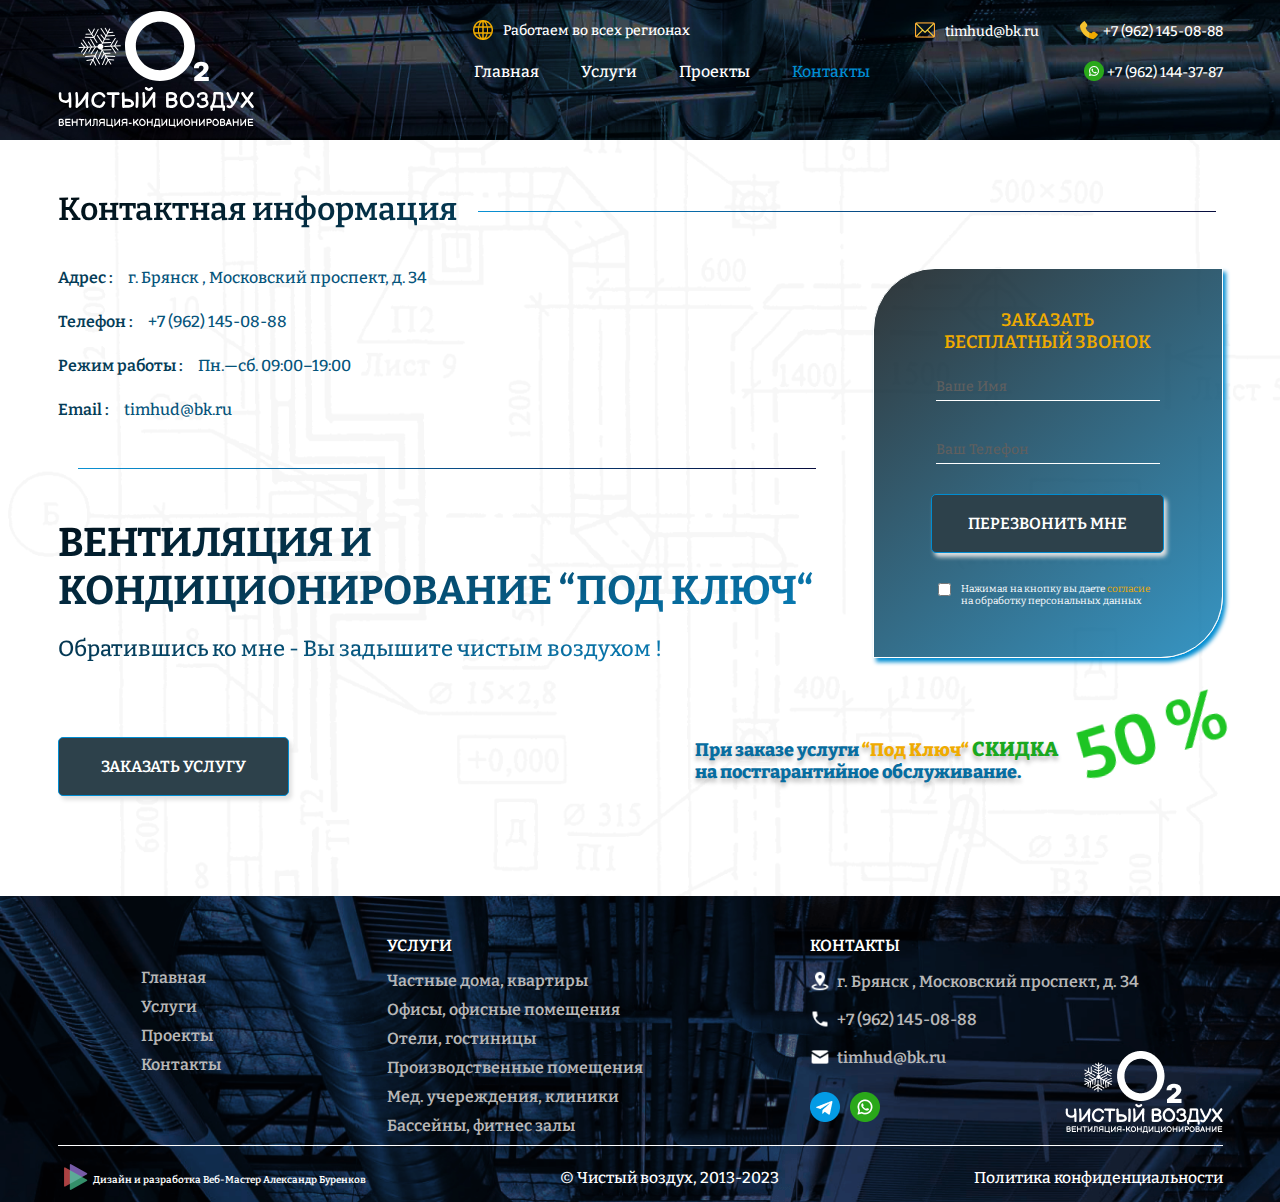
<file: page-contacts.html>
<!DOCTYPE html>
<html lang="ru">

<head>
  <meta charset="UTF-8">
  <meta http-equiv="X-UA-Compatible" content="IE=edge">
  <meta name="viewport" content="width=device-width, initial-scale=1.0">
  <link rel="preconnect" href="https://fonts.googleapis.com">
  <link rel="preconnect" href="https://fonts.gstatic.com" crossorigin>
  <link href="https://fonts.googleapis.com/css2?family=Bitter:wght@500;600;700;800&display=swap" rel="stylesheet">
  <link rel="stylesheet" href="https://cdnjs.cloudflare.com/ajax/libs/OwlCarousel2/2.3.4./assets/owl.carousel.min.css">
  <link rel="stylesheet" href="main.css">
  <link rel="stylesheet"
    href="https://cdnjs.cloudflare.com/ajax/libs/OwlCarousel2/2.3.4./assets/owl.theme.default.min.css">

  <script src="https://cdnjs.cloudflare.com/ajax/libs/jquery/3.7.0/jquery.min.js"></script>


  <title>Контакты</title>
</head>

<body>
  <div class="wrapper">

    <header class="header">
      <div class="header__container _container">
        <div class="header__container-top top-container">
          <div class="top-container-region">
            <div class="top-container-region-img">
              <img src="./assets/img/icon_header/land.png" alt="land">
            </div>
            <div class="top-container-region-title">
              <p>Работаем во всех регионах</p>
            </div>
          </div>
          <div class="top-container-email">
            <div class="top-container-email-img">
              <img src="./assets/img/icon_header/email.png" alt="email">
            </div>
            <div class="top-container-email-links">
              <a target="_blank" href="mailto:timhud@bk.ru">timhud@bk.ru</a>
            </div>
          </div>
          <div class="top-container-phone">
            <div class="top-container-phone-img">
              <img src="./assets/img/icon_header/phone.png" alt="phone">
            </div>
            <div class="top-container-phone-links">
              <a target="_blank" href="tel:+79621450888">+7 (962) 145-08-88</a>
            </div>
          </div>
        </div>
        <div class="header__container-bottom">
          <a href="index.html" class="header__logo">
            <img src="./assets/img/Logo-header.svg" alt="logo">
          </a>
          <div class="header__menu menu">


            <nav class="menu-body">
              <ul class="menu__list">
                <li class="menu__item">
                  <a href="index.html" class="menu__link ">Главная </a>
                </li>
                <li class="menu__item ">
                  <a href="page-servises.html" class="menu__link">Услуги</a>
                </li>
                <li class="menu__item">
                  <a href="page-project.html" class="menu__link">Проекты</a>
                </li>
                <li class="menu__item _active">
                  <a href="/page-contacts.html" class="menu__link">Контакты</a>
                </li>
              </ul>
            </nav>


          </div>
          <div class="menu-whatsapp">
            <div class="whatsapp-img">
              <img src="./assets/img/icon_header/WP.png" alt="WP">
            </div>
            <div class="whatsapp-links">
              <a target="_blank" href="https://api.whatsapp.com/send/?phone=79621443787">+7 (962) 144-37-87</a>
            </div>
          </div>
          <div class="header__toggle">
            <div class="menu-icon-wrapper">
              <div class="menu-icon"></div>
            </div>
          </div>
        </div>
      </div>
    </header>

    <main>
      <section class="page-main-block main-block">
        <div class="page-servises-block-container _container">
        </div>
        <div class="main-block-image _ibg">
          <img src="./assets/img/main-screen.jpg" alt="main_screen">
        </div>
      </section>


      <section class="page-project-content-block content-block-project ">
        <div class="content-block-project-container _container">
          <div class="project-content">
            <div class="content-block__title content-content-title">
              <h2>Контактная информация</h2>
            </div>

            <div class="contact-content-body">
              <div class="contact-block-container ">
                <div class="contact-block__body ">
                  <div class="contact-block__body-left">
                    <ul class="contact-block__address">
                      <li class="contact-block__address-address">
                        <span>Адрес :</span>
                        <h3>г. Брянск , Московский проспект, д. 34</h3>
                      </li>
                      <li class="contact-block__address-phone">
                        <span>Телефон : </span>
                        <a target="_blank" href="tel:+79621450888">+7 (962) 145-08-88</a>
                      </li>
                      <li class="contact-block__address-operating">
                        <span>Режим работы : </span>
                        <p>Пн.—сб. 09:00–19:00</p>
                      </li>
                      <li class="contact-block__address-email">
                        <span>Email : </span>
                        <a target="_blank" href="mailto:timhud@bk.ru">timhud@bk.ru</a>
                      </li>
                    </ul>

                    <div class="contact-block__content ">
                      <div class="contact-block-content-title">
                        <h1>ВЕНТИЛЯЦИЯ И КОНДИЦИОНИРОВАНИЕ “ПОД КЛЮЧ“ </h1>
                      </div>
                      <div class="contact-block__text">
                        <p>Обратившись ко мне - Вы задышите чистым воздухом !</p>
                      </div>

                    </div>
                  </div>

                  <div class="main-block__form">
                    <form class="form-contact page-contact-form-main">
                      <div class="form-contact-title">
                        <p>ЗАКАЗАТЬ БЕСПЛАТНЫЙ ЗВОНОК</p>
                      </div>
                      <input type="text" class="main-contacts-name contacts-callback-name" placeholder="Ваше Имя">
                      <input type="tel" class=" art-stranger main-contacts-phone contacts-callback-phone"
                        placeholder="Ваш Телефон">
                      <button type="submit" class="btn-contacts page-contacts-callback-btn">ПЕРЕЗВОНИТЬ МНЕ</button>
                      <div class="checkbox">
                        <input type="checkbox" id="sales" name="sales">
                        <label for="sales" class="contacts-callback-checkbox">
                          Нажимая на кнопку вы даете <span>согласие</span>
                            на обработку персональных данных 
                        </label>
                      </div>


                    </form>
                  </div>
                </div>
                <div class="main-block__buttons contacts-buttons-service">
                  <div class="main-block__buttons-buttons">

                    <div class="main-block__buttons-service ">
                      <button class="btn-contacts service-callback-btn contacts-buttons-btn _modal-open"
                        data-modal-open="modal-1">ЗАКАЗАТЬ
                        УСЛУГУ</button>
                    </div>
                  </div>

                  <div class="main-block__buttons-title contacts-buttons-title">
                    <p>При заказе услуги <span class="main-block__buttons-title-color-key">“Под Ключ“</span> <span
                        class="main-block__buttons-title-color-discount">СКИДКА</span><br>
                      на постгарантийное обслуживание.</p>
                  </div>
                </div>
              </div>

            </div>
          </div>
        </div>
        <div class="main-block-image _ibg content-image">
          <img src="./assets/img/main-bg.png" alt="main_bg">
        </div>
      </section>
    </main>
    <footer class="footer">
      <div class="footer__container _container">
        <div class="footer__container-top top-footer">
          <div class="top-footer-body">
            <nav class=" top-footer-body-menu ">
              <ul class="top-footer-body-menu__list">
                <li class="top-footer-body-menu__item">
                  <a href="index.html" class="top-footer-body-menu__link">Главная </a>
                </li>
                <li class="top-footer-body-menu__item">
                  <a href="page-servises.html" class="top-footer-body-menu__link">Услуги</a>
                </li>
                <li class="top-footer-body-menu__item">
                  <a href="page-project.html" class="top-footer-body-menu__link">Проекты</a>
                </li>
                <li class="top-footer-body-menu__item">
                  <a href="page-contacts.html" class="top-footer-body-menu__link">Контакты</a>
                </li>
              </ul>
            </nav>

            <div class="top-footer-body-servises">
              <div class="top-footer-body-servises-title">
                <h3>УСЛУГИ</h3>
              </div>
              <ul class="top-footer-body-servises-links">
                <li class="top-footer-body-servises-link"><a href="">Частные дома, квартиры</a></li>
                <li class="top-footer-body-servises-link"><a href="">Офисы, офисные помещения</a></li>
                <li class="top-footer-body-servises-link"><a href="">Отели, гостиницы</a></li>
                <li class="top-footer-body-servises-link"><a href="">Производственные помещения</a></li>
                <li class="top-footer-body-servises-link"><a href="">Мед. учереждения, клиники</a></li>
                <li class="top-footer-body-servises-link"><a href="">Бассейны, фитнес залы</a></li>
              </ul>

            </div>
            <div class="top-footer-body-contacts">
              <div class="top-footer-body-contacts-title">
                <h3>КОНТАКТЫ</h3>
              </div>
              <ul class="top-footer-body-contacts-links">
                <li class="top-footer-body-contacts-link link-adress">
                  <div class="link-adress-img">
                    <img src="./assets/img/icon_footer/Rectangle-11.png" alt="11">
                  </div>
                  <div class="link-adress-title">
                    <p>г. Брянск , Московский проспект, д. 34</p>
                  </div>
                </li>
                <li class="top-footer-body-contacts-link link-phone">
                  <div class="link-phone-img">
                    <img src="./assets/img/icon_footer/Rectangle-12.png" alt="phone">
                  </div>
                  <div class="link-phone-links">
                    <a target="_blank" href="tel:+79621450888">+7 (962) 145-08-88</a>
                  </div>
                </li>
                <li class="top-footer-body-contacts-link link-email">
                  <div class="link-email-img">
                    <img src="./assets/img/icon_footer/Rectangle-13.png" alt="email">
                  </div>
                  <div class="link-email-links">
                    <a target="_blank" href="mailto:timhud@bk.ru">timhud@bk.ru</a>
                  </div>
                </li>



              </ul>
              <ul class="top-footer-body-contacts-socseti">
                <li class="top-footer-body-contacts-telegramm">
                  <a target="_blank" href="https://t.me/+79621450888">
                    <img class="telegramm-scale" src="./assets/img/icon_footer/TG.png" alt="tg">
                  </a>
                </li>
                <li class="top-footer-body-contacts-whatsapp">
                  <a target="_blank" href="https://api.whatsapp.com/send/?phone=79621443787">
                    <img class="whatsapp-scale" src="./assets/img/icon_footer/WP-footer.png" alt="WP">
                  </a>
                </li>
              </ul>

            </div>


          </div>
        </div>

        <div class="footer__container-bottom bottom-footer">
          <ul class="bottom-footer-body">
            <li class="bottom-footer-designer">
              <div class="bottom-footer-designer-img">
                <img src="./assets/img/icon_footer/triangles.png" alt="triangles">
              </div>
              <div class="bottom-footer-designer-title">
                <a target="_blank" href="https://webmaster32.ru/">
                  <p>Дизайн и разработка Веб-Мастер Александр Буренков</p>
                </a>

              </div>
            </li>
            <li class="bottom-footer-copyright">
              <p>&#169; Чистый воздух, 2013-2023</p>
            </li>
            <li class="bottom-footer-politics">
              <a href="page-politics.html">
                <p>Политика конфиденциальности</p>
              </a>
            </li>
          </ul>
        </div>
      </div>
      <div class="footer-main-block-image _ibg">
        <img src="./assets/img/icon_footer/Phote-footer.png" alt="main_screen">
      </div>
    </footer>
    <div class="modal-uslugi" data-modal="modal-1">
      <div class="modal-bg">
        <div class="modal-body">
          <div class="modal-close-wrapper">
            <div class="modal-close"></div>
          </div>

          <div class="modal-callback-form">
            <form class="form-contact contact-form-modal">
              <div class="modal-content modal-callback">
                <div class="modal-callback-title form-contact-title">
                  <h2>заказать услугу</h2>
                </div>
                <input type="text" class="main-contacts-name contacts-callback-name" placeholder="Введите Имя">
                <input type="tel" class=" art-stranger main-contacts-phone contacts-callback-phone "
                  placeholder="Введите Телефон">
                <div class="dropdown">


                  <div class="dropdown-button">Тип системы </div>

                  <ul class="dropdown-list">
                    <li class=" dropdown-list-item" data-value="Приточная">Приточная</li>
                    <li class=" dropdown-list-item" data-value="Вытяжная">Вытяжная</li>
                    <li class=" dropdown-list-item" data-value="Приточно-вытяжная">Приточно-вытяжная</li>
                    <li class=" dropdown-list-item" data-value="Кондиционирование">Кондиционирование</li>
                  </ul>

                  <input type="text" name="select-category" value="" class="dropdown__input-hidden">
                </div>

                <button type="submit" class="btn-contacts contacts-callback-btn">Перезвонить мне</button>
                <div class="checkbox">
                  <input type="checkbox" name="sales">
                  <label for="sales" class="contacts-callback-checkbox">
                    <p>Нажимая на кнопку, вы даёте <span> согласие</span>
                      на обработку персональных данных</p>
                  </label>
                </div>
              </div>


            </form>


          </div>
        </div>

      </div>
    </div>
  </div>
  <script src="assets/js/maska-nomera.js" type="text/javascript"></script>
  <script src="assets/js/maska_ru.js"></script>
  <script src="https://cdnjs.cloudflare.com/ajax/libs/OwlCarousel2/2.3.4/owl.carousel.min.js"></script>
  <script src="assets/js/modal.js"></script>
  <script src="assets/js/main.js"></script>
</body>

</html>
</file>
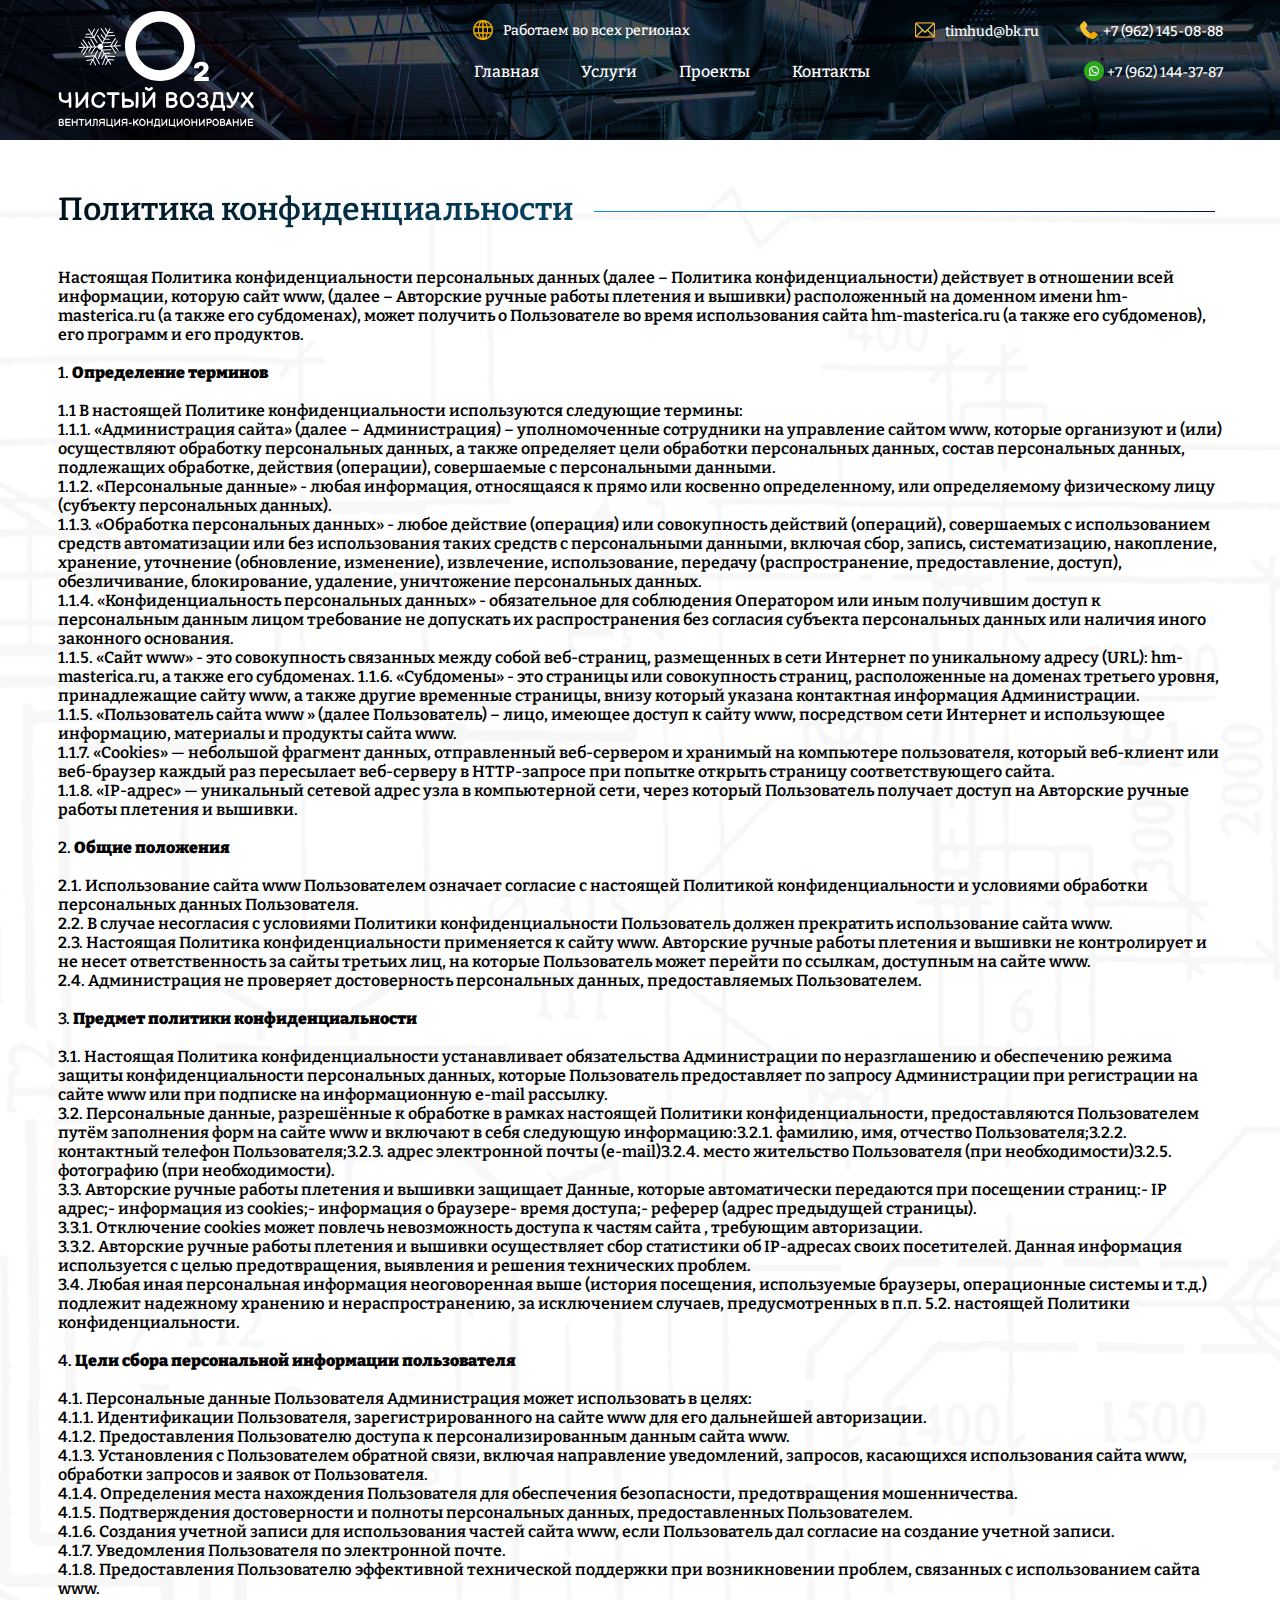
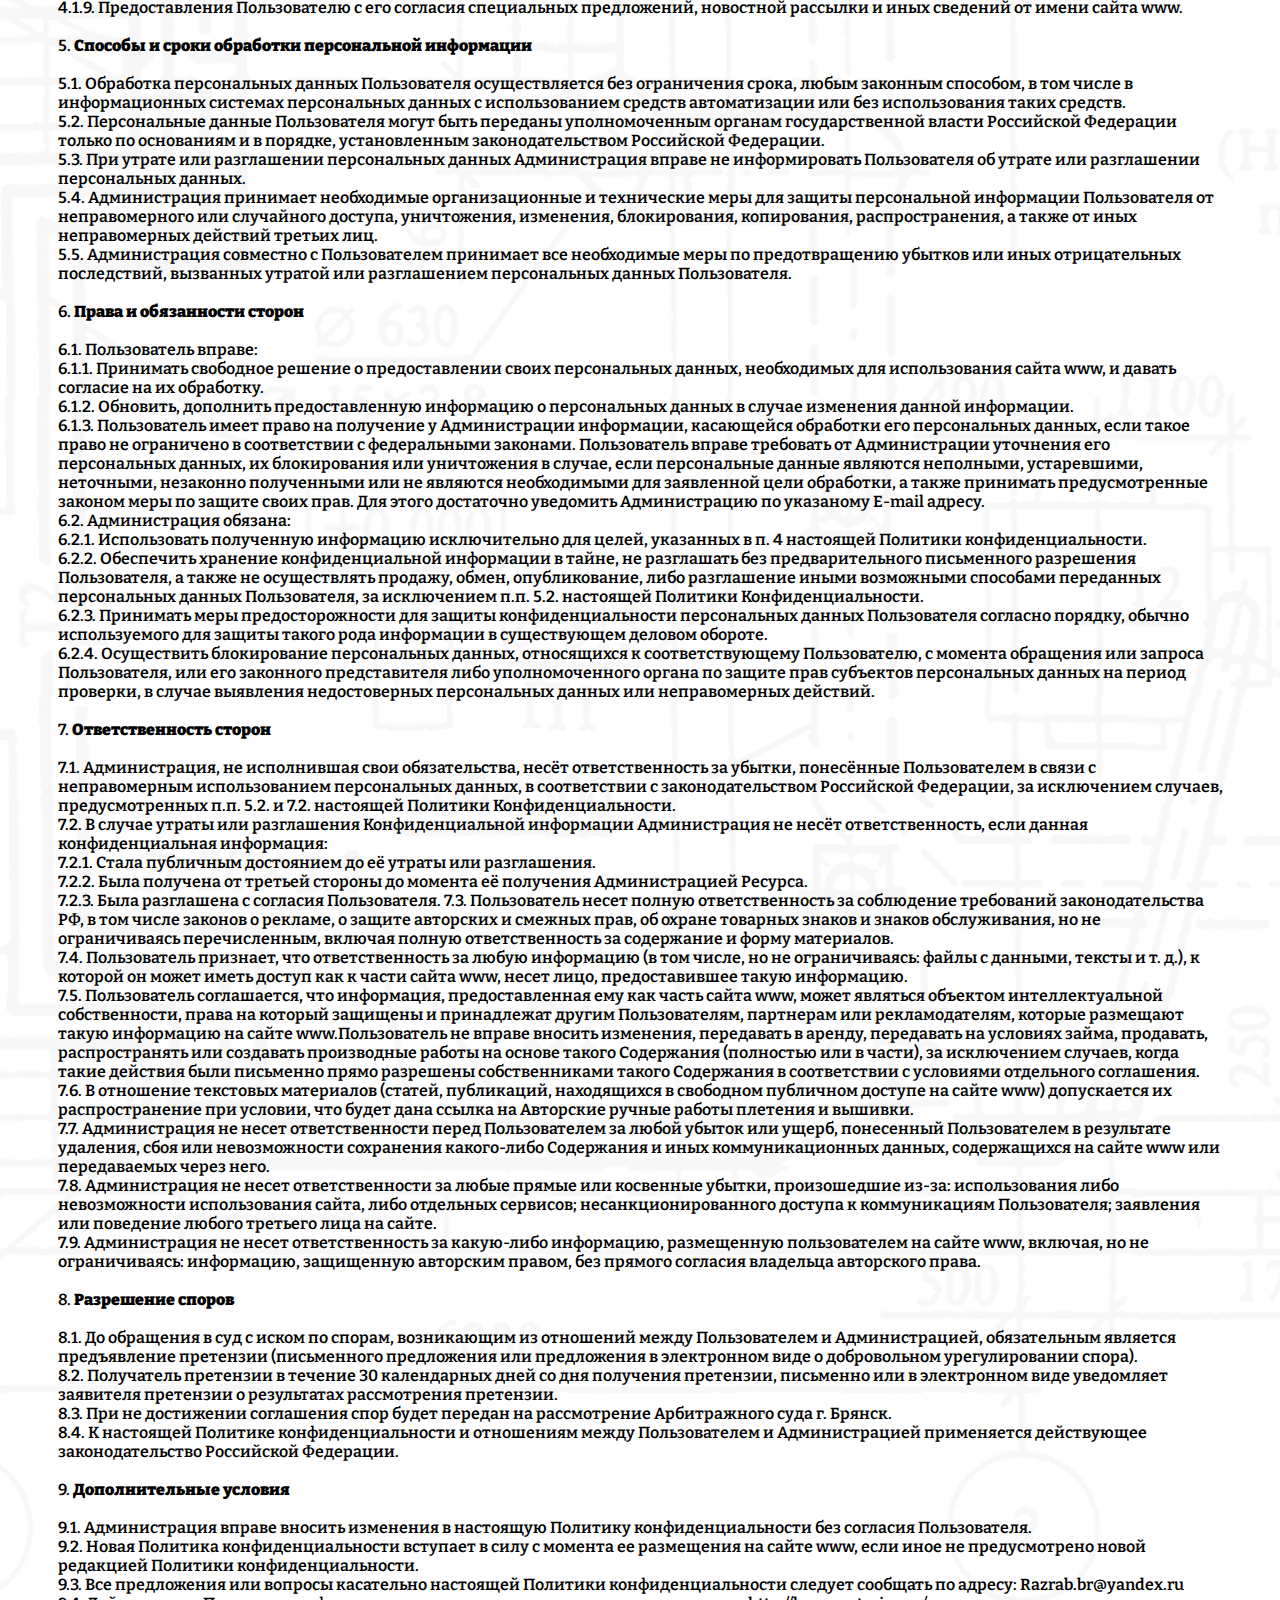
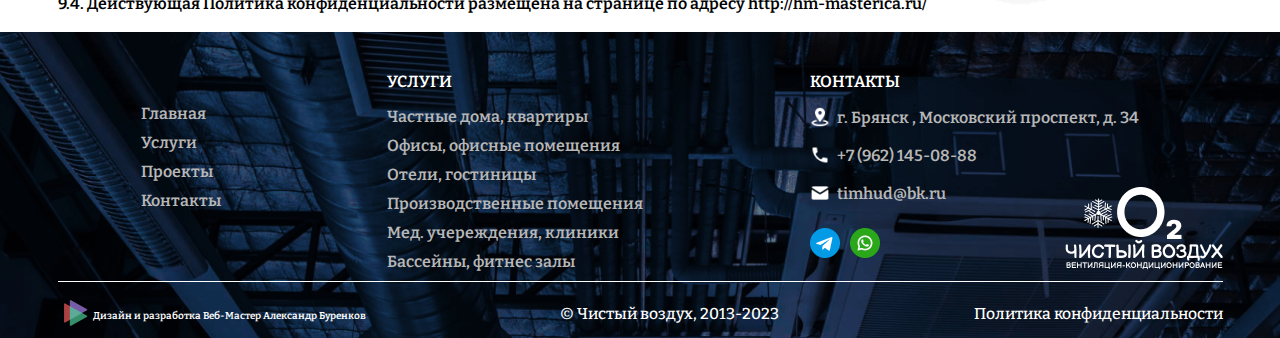
<file: page-politics.html>
<!DOCTYPE html>
<html lang="ru">

<head>
  <meta charset="UTF-8">
  <meta http-equiv="X-UA-Compatible" content="IE=edge">
  <meta name="viewport" content="width=device-width, initial-scale=1.0">
  <link rel="preconnect" href="https://fonts.googleapis.com">
  <link rel="preconnect" href="https://fonts.gstatic.com" crossorigin>
  <link href="https://fonts.googleapis.com/css2?family=Bitter:wght@500;600;700;800&display=swap" rel="stylesheet">
  <link rel="stylesheet" href="https://cdnjs.cloudflare.com/ajax/libs/OwlCarousel2/2.3.4./assets/owl.carousel.min.css">
  <link rel="stylesheet" href="main.css">
  <link rel="stylesheet"
    href="https://cdnjs.cloudflare.com/ajax/libs/OwlCarousel2/2.3.4./assets/owl.theme.default.min.css">

  <script src="https://cdnjs.cloudflare.com/ajax/libs/jquery/3.7.0/jquery.min.js"></script>


  <title>Политика конфиденциальности</title>
</head>

<body>
  <div class="wrapper">

    <header class="header">
      <div class="header__container _container">
        <div class="header__container-top top-container">
          <div class="top-container-region">
            <div class="top-container-region-img">
              <img src="./assets/img/icon_header/land.png" alt="land">
            </div>
            <div class="top-container-region-title">
              <p>Работаем во всех регионах</p>
            </div>
          </div>
          <div class="top-container-email">
            <div class="top-container-email-img">
              <img src="./assets/img/icon_header/email.png" alt="email">
            </div>
            <div class="top-container-email-links">
              <a target="_blank" href="mailto:timhud@bk.ru">timhud@bk.ru</a>
            </div>
          </div>
          <div class="top-container-phone">
            <div class="top-container-phone-img">
              <img src="./assets/img/icon_header/phone.png" alt="phone">
            </div>
            <div class="top-container-phone-links">
              <a target="_blank" href="tel:+79621450888">+7 (962) 145-08-88</a>
            </div>
          </div>
        </div>
        <div class="header__container-bottom">
          <a href="index.html" class="header__logo">
            <img src="./assets/img/Logo-header.svg" alt="logo">
          </a>
          <div class="header__menu menu">


            <nav class="menu-body">
              <ul class="menu__list">
                <li class="menu__item">
                  <a href="index.html" class="menu__link ">Главная </a>
                </li>
                <li class="menu__item ">
                  <a href="page-servises.html" class="menu__link">Услуги</a>
                </li>
                <li class="menu__item">
                  <a href="page-project.html" class="menu__link">Проекты</a>
                </li>
                <li class="menu__item ">
                  <a href="/page-contacts.html" class="menu__link">Контакты</a>
                </li>
              </ul>
            </nav>


          </div>
          <div class="menu-whatsapp">
            <div class="whatsapp-img">
              <img src="./assets/img/icon_header/WP.png" alt="WP">
            </div>
            <div class="whatsapp-links">
              <a target="_blank" href="https://api.whatsapp.com/send/?phone=79621443787">+7 (962) 144-37-87</a>
            </div>
          </div>
          <div class="header__toggle">
            <div class="menu-icon-wrapper">
              <div class="menu-icon"></div>
            </div>
          </div>
        </div>
      </div>
    </header>

    <main>
      <section class="page-main-block main-block">
        <div class="page-servises-block-container _container">
        </div>
        <div class="main-block-image _ibg">
          <img src="./assets/img/main-screen.jpg" alt="main_screen">
        </div>
      </section>


      <section class="page-project-content-block politics-block-project ">
        <div class="politics-block-project-container _container">
          <div class="politics-content">
            <div class="content-block__title politics-content-title">
              <h2>Политика конфиденциальности</h2>
            </div>

            <div class="politics-content-body">
              <div class="politics-block-container ">
                <div class="politics-block__body ">

                  <p>Настоящая Политика конфиденциальности персональных данных (далее – Политика конфиденциальности)
                    действует в отношении всей информации, которую сайт www, (далее – Авторские ручные работы плетения и
                    вышивки) расположенный на доменном имени hm-masterica.ru (а также его субдоменах), может получить о
                    Пользователе во время использования сайта hm-masterica.ru (а также его субдоменов), его программ и
                    его продуктов.</p><br>
                  <p>1. <strong>Определение терминов</strong> </p><br>
                  <p>1.1 В настоящей Политике конфиденциальности используются следующие термины:<br>
                    1.1.1. «Администрация сайта» (далее – Администрация) – уполномоченные сотрудники на управление
                    сайтом www, которые организуют и (или) осуществляют обработку персональных данных, а также
                    определяет цели обработки персональных данных, состав персональных данных, подлежащих обработке,
                    действия (операции), совершаемые с персональными данными.<br>
                    1.1.2. «Персональные данные» - любая информация, относящаяся к прямо или косвенно определенному, или
                    определяемому физическому лицу (субъекту персональных данных).<br>
                    1.1.3. «Обработка персональных данных» - любое действие (операция) или совокупность действий
                    (операций), совершаемых с использованием средств автоматизации или без использования таких средств с
                    персональными данными, включая сбор, запись, систематизацию, накопление, хранение, уточнение
                    (обновление, изменение), извлечение, использование, передачу (распространение, предоставление,
                    доступ), обезличивание, блокирование, удаление, уничтожение персональных данных.<br>
                    1.1.4. «Конфиденциальность персональных данных» - обязательное для соблюдения Оператором или иным
                    получившим доступ к персональным данным лицом требование не допускать их распространения без
                    согласия субъекта персональных данных или наличия иного законного основания.<br>
                    1.1.5. «Сайт www» - это совокупность связанных между собой веб-страниц, размещенных в сети Интернет
                    по уникальному адресу (URL): hm-masterica.ru, а также его субдоменах.
                    1.1.6. «Субдомены» - это страницы или совокупность страниц, расположенные на доменах третьего
                    уровня, принадлежащие сайту www, а также другие временные страницы, внизу который указана контактная
                    информация Администрации.<br>
                    1.1.5. «Пользователь сайта www » (далее Пользователь) – лицо, имеющее доступ к сайту www,
                    посредством сети Интернет и использующее информацию, материалы и продукты сайта www.<br>
                    1.1.7. «Cookies» — небольшой фрагмент данных, отправленный веб-сервером и хранимый на компьютере
                    пользователя, который веб-клиент или веб-браузер каждый раз пересылает веб-серверу в HTTP-запросе
                    при попытке открыть страницу соответствующего сайта.<br>
                    1.1.8. «IP-адрес» — уникальный сетевой адрес узла в компьютерной сети, через который Пользователь
                    получает доступ на Авторские ручные работы плетения и вышивки.<br>
                  </p><br>
                  <p>2. <strong>Общие положения</strong> </p><br>
                  <p>2.1. Использование сайта www Пользователем означает согласие с настоящей Политикой
                    конфиденциальности и условиями обработки персональных данных Пользователя.<br>
                    2.2. В случае несогласия с условиями Политики конфиденциальности Пользователь должен прекратить
                    использование сайта www.<br>
                    2.3. Настоящая Политика конфиденциальности применяется к сайту www. Авторские ручные работы плетения
                    и вышивки не контролирует и не несет ответственность за сайты третьих лиц, на которые Пользователь
                    может перейти по ссылкам, доступным на сайте www.<br>
                    2.4. Администрация не проверяет достоверность персональных данных, предоставляемых Пользователем.
                  </p><br>
                  <p>3. <strong>Предмет политики конфиденциальности</strong> </p><br>
                  <p>3.1. Настоящая Политика конфиденциальности устанавливает обязательства Администрации по
                    неразглашению и обеспечению режима защиты конфиденциальности персональных данных, которые
                    Пользователь предоставляет по запросу Администрации при регистрации на сайте www или при подписке на
                    информационную e-mail рассылку.<br>
                    3.2. Персональные данные, разрешённые к обработке в рамках настоящей Политики конфиденциальности,
                    предоставляются Пользователем путём заполнения форм на сайте www и включают в себя следующую
                    информацию:3.2.1. фамилию, имя, отчество Пользователя;3.2.2. контактный телефон Пользователя;3.2.3.
                    адрес электронной почты (e-mail)3.2.4. место жительство Пользователя (при необходимости)3.2.5.
                    фотографию (при необходимости).<br>
                    3.3. Авторские ручные работы плетения и вышивки защищает Данные, которые автоматически передаются
                    при посещении страниц:- IP адрес;- информация из cookies;- информация о браузере- время доступа;-
                    реферер (адрес предыдущей страницы).<br>
                    3.3.1. Отключение cookies может повлечь невозможность доступа к частям сайта , требующим
                    авторизации.<br>
                    3.3.2. Авторские ручные работы плетения и вышивки осуществляет сбор статистики об IP-адресах своих
                    посетителей. Данная информация используется с целью предотвращения, выявления и решения технических
                    проблем.<br>
                    3.4. Любая иная персональная информация неоговоренная выше (история посещения, используемые
                    браузеры, операционные системы и т.д.) подлежит надежному хранению и нераспространению, за
                    исключением случаев, предусмотренных в п.п. 5.2. настоящей Политики конфиденциальности.</p><br>
                  <p>4. <strong>Цели сбора персональной информации пользователя</strong> </p><br>
                  <p>4.1. Персональные данные Пользователя Администрация может использовать в целях:<br>4.1.1.
                    Идентификации
                    Пользователя, зарегистрированного на сайте www для его дальнейшей авторизации.<br>4.1.2.
                    Предоставления
                    Пользователю доступа к персонализированным данным сайта www.<br>4.1.3. Установления с Пользователем
                    обратной связи, включая направление уведомлений, запросов, касающихся использования сайта www,
                    обработки запросов и заявок от Пользователя.<br>4.1.4. Определения места нахождения Пользователя для
                    обеспечения безопасности, предотвращения мошенничества.<br>4.1.5. Подтверждения достоверности и
                    полноты
                    персональных данных, предоставленных Пользователем.<br>4.1.6. Создания учетной записи для
                    использования
                    частей сайта www, если Пользователь дал согласие на создание учетной записи.<br>4.1.7. Уведомления
                    Пользователя по электронной почте.<br>4.1.8. Предоставления Пользователю эффективной технической
                    поддержки при возникновении проблем, связанных с использованием сайта www.<br>4.1.9. Предоставления
                    Пользователю с его согласия специальных предложений, новостной рассылки и иных сведений от имени
                    сайта www.</p><br>
                  <p>5. <strong>Способы и сроки обработки персональной информации</strong> </p><br>
                  <p>
                    5.1. Обработка персональных данных Пользователя осуществляется без ограничения срока, любым законным
                    способом, в том числе в информационных системах персональных данных с использованием средств
                    автоматизации или без использования таких средств.<br>
                    5.2. Персональные данные Пользователя могут быть переданы уполномоченным органам государственной
                    власти Российской Федерации только по основаниям и в порядке, установленным законодательством
                    Российской Федерации.<br>
                    5.3. При утрате или разглашении персональных данных Администрация вправе не информировать
                    Пользователя об утрате или разглашении персональных данных.<br>
                    5.4. Администрация принимает необходимые организационные и технические меры для защиты персональной
                    информации Пользователя от неправомерного или случайного доступа, уничтожения, изменения,
                    блокирования, копирования, распространения, а также от иных неправомерных действий третьих лиц.<br>
                    5.5. Администрация совместно с Пользователем принимает все необходимые меры по предотвращению
                    убытков или иных отрицательных последствий, вызванных утратой или разглашением персональных данных
                    Пользователя.</p><br>
                  <p>6. <strong>Права и обязанности сторон</strong> </p><br>
                  <p>6.1. Пользователь вправе:<br>
                    6.1.1. Принимать свободное решение о предоставлении своих персональных данных, необходимых для
                    использования сайта www, и давать согласие на их обработку.<br>
                    6.1.2. Обновить, дополнить предоставленную информацию о персональных данных в случае изменения
                    данной информации.<br>
                    6.1.3. Пользователь имеет право на получение у Администрации информации, касающейся обработки его
                    персональных данных, если такое право не ограничено в соответствии с федеральными законами.
                    Пользователь вправе требовать от Администрации уточнения его персональных данных, их блокирования
                    или уничтожения в случае, если персональные данные являются неполными, устаревшими, неточными,
                    незаконно полученными или не являются необходимыми для заявленной цели обработки, а также принимать
                    предусмотренные законом меры по защите своих прав. Для этого достаточно уведомить Администрацию по
                    указаному E-mail адресу.<br>
                    6.2. Администрация обязана:<br>
                    6.2.1. Использовать полученную информацию исключительно для целей, указанных в п. 4 настоящей
                    Политики конфиденциальности.<br>
                    6.2.2. Обеспечить хранение конфиденциальной информации в тайне, не разглашать без предварительного
                    письменного разрешения Пользователя, а также не осуществлять продажу, обмен, опубликование, либо
                    разглашение иными возможными способами переданных персональных данных Пользователя, за исключением
                    п.п. 5.2. настоящей Политики Конфиденциальности.<br>
                    6.2.3. Принимать меры предосторожности для защиты конфиденциальности персональных данных
                    Пользователя согласно порядку, обычно используемого для защиты такого рода информации в существующем
                    деловом обороте.<br>
                    6.2.4. Осуществить блокирование персональных данных, относящихся к соответствующему Пользователю, с
                    момента обращения или запроса Пользователя, или его законного представителя либо уполномоченного
                    органа по защите прав субъектов персональных данных на период проверки, в случае выявления
                    недостоверных персональных данных или неправомерных действий.</p><br>
                  <p>7. <strong>Ответственность сторон</strong> </p><br>
                  <p>7.1. Администрация, не исполнившая свои обязательства, несёт ответственность за убытки, понесённые
                    Пользователем в связи с неправомерным использованием персональных данных, в соответствии с
                    законодательством Российской Федерации, за исключением случаев, предусмотренных п.п. 5.2. и 7.2.
                    настоящей Политики Конфиденциальности.<br>
                    7.2. В случае утраты или разглашения Конфиденциальной информации Администрация не несёт
                    ответственность, если данная конфиденциальная информация:<br>7.2.1. Стала публичным достоянием до её
                    утраты или разглашения.<br>7.2.2. Была получена от третьей стороны до момента её получения
                    Администрацией Ресурса.<br>7.2.3. Была разглашена с согласия Пользователя.
                    7.3. Пользователь несет полную ответственность за соблюдение требований законодательства РФ, в том
                    числе законов о рекламе, о защите авторских и смежных прав, об охране товарных знаков и знаков
                    обслуживания, но не ограничиваясь перечисленным, включая полную ответственность за содержание и
                    форму материалов.<br>
                    7.4. Пользователь признает, что ответственность за любую информацию (в том числе, но не
                    ограничиваясь: файлы с данными, тексты и т. д.), к которой он может иметь доступ как к части сайта
                    www, несет лицо, предоставившее такую информацию.<br>
                    7.5. Пользователь соглашается, что информация, предоставленная ему как часть сайта www, может
                    являться объектом интеллектуальной собственности, права на который защищены и принадлежат другим
                    Пользователям, партнерам или рекламодателям, которые размещают такую информацию на сайте
                    www.Пользователь не вправе вносить изменения, передавать в аренду, передавать на условиях займа,
                    продавать, распространять или создавать производные работы на основе такого Содержания (полностью
                    или в части), за исключением случаев, когда такие действия были письменно прямо разрешены
                    собственниками такого Содержания в соответствии с условиями отдельного соглашения.<br>
                    7.6. В отношение текстовых материалов (статей, публикаций, находящихся в свободном публичном доступе
                    на сайте www) допускается их распространение при условии, что будет дана ссылка на Авторские ручные
                    работы плетения и вышивки.<br>
                    7.7. Администрация не несет ответственности перед Пользователем за любой убыток или ущерб,
                    понесенный Пользователем в результате удаления, сбоя или невозможности сохранения какого-либо
                    Содержания и иных коммуникационных данных, содержащихся на сайте www или передаваемых через
                    него.<br>
                    7.8. Администрация не несет ответственности за любые прямые или косвенные убытки, произошедшие
                    из-за: использования либо невозможности использования сайта, либо отдельных сервисов;
                    несанкционированного доступа к коммуникациям Пользователя; заявления или поведение любого третьего
                    лица на сайте.<br>
                    7.9. Администрация не несет ответственность за какую-либо информацию, размещенную пользователем на
                    сайте www, включая, но не ограничиваясь: информацию, защищенную авторским правом, без прямого
                    согласия владельца авторского права.</p><br>
                  <p>8. <strong>Разрешение споров</strong> </p><br>
                  <p>8.1. До обращения в суд с иском по спорам, возникающим из отношений между Пользователем и
                    Администрацией, обязательным является предъявление претензии (письменного предложения или
                    предложения в электронном виде о добровольном урегулировании спора).<br>
                    8.2. Получатель претензии в течение 30 календарных дней со дня получения претензии, письменно или в
                    электронном виде уведомляет заявителя претензии о результатах рассмотрения претензии.<br>
                    8.3. При не достижении соглашения спор будет передан на рассмотрение Арбитражного суда г.
                    Брянск.<br>
                    8.4. К настоящей Политике конфиденциальности и отношениям между Пользователем и Администрацией
                    применяется действующее законодательство Российской Федерации.</p><br>
                  <p>9. <strong>Дополнительные условия</strong> </p><br>
                  <p>9.1. Администрация вправе вносить изменения в настоящую Политику конфиденциальности без согласия
                    Пользователя.<br>
                    9.2. Новая Политика конфиденциальности вступает в силу с момента ее размещения на сайте www, если
                    иное не предусмотрено новой редакцией Политики конфиденциальности.<br>
                    9.3. Все предложения или вопросы касательно настоящей Политики конфиденциальности следует сообщать
                    по адресу: Razrab.br@yandex.ru<br>
                    9.4. Действующая Политика конфиденциальности размещена на странице по адресу http://hm-masterica.ru/
                  </p><br>


                </div>

              </div>

            </div>
          </div>
        </div>
        <div class="main-block-image _ibg content-image">
          <img src="./assets/img/main-bg.png" alt="main_bg">
        </div>
      </section>
    </main>
    <footer class="footer">
      <div class="footer__container _container">
        <div class="footer__container-top top-footer">
          <div class="top-footer-body">
            <nav class=" top-footer-body-menu ">
              <ul class="top-footer-body-menu__list">
                <li class="top-footer-body-menu__item">
                  <a href="index.html" class="top-footer-body-menu__link">Главная </a>
                </li>
                <li class="top-footer-body-menu__item">
                  <a href="page-servises.html" class="top-footer-body-menu__link">Услуги</a>
                </li>
                <li class="top-footer-body-menu__item">
                  <a href="page-project.html" class="top-footer-body-menu__link">Проекты</a>
                </li>
                <li class="top-footer-body-menu__item">
                  <a href="page-contacts.html" class="top-footer-body-menu__link">Контакты</a>
                </li>
              </ul>
            </nav>

            <div class="top-footer-body-servises">
              <div class="top-footer-body-servises-title">
                <h3>УСЛУГИ</h3>
              </div>
              <ul class="top-footer-body-servises-links">
                <li class="top-footer-body-servises-link"><a href="">Частные дома, квартиры</a></li>
                <li class="top-footer-body-servises-link"><a href="">Офисы, офисные помещения</a></li>
                <li class="top-footer-body-servises-link"><a href="">Отели, гостиницы</a></li>
                <li class="top-footer-body-servises-link"><a href="">Производственные помещения</a></li>
                <li class="top-footer-body-servises-link"><a href="">Мед. учереждения, клиники</a></li>
                <li class="top-footer-body-servises-link"><a href="">Бассейны, фитнес залы</a></li>
              </ul>

            </div>
            <div class="top-footer-body-contacts">
              <div class="top-footer-body-contacts-title">
                <h3>КОНТАКТЫ</h3>
              </div>
              <ul class="top-footer-body-contacts-links">
                <li class="top-footer-body-contacts-link link-adress">
                  <div class="link-adress-img">
                    <img src="./assets/img/icon_footer/Rectangle-11.png" alt="11">
                  </div>
                  <div class="link-adress-title">
                    <p>г. Брянск , Московский проспект, д. 34</p>
                  </div>
                </li>
                <li class="top-footer-body-contacts-link link-phone">
                  <div class="link-phone-img">
                    <img src="./assets/img/icon_footer/Rectangle-12.png" alt="phone">
                  </div>
                  <div class="link-phone-links">
                    <a target="_blank" href="tel:+79621450888">+7 (962) 145-08-88</a>
                  </div>
                </li>
                <li class="top-footer-body-contacts-link link-email">
                  <div class="link-email-img">
                    <img src="./assets/img/icon_footer/Rectangle-13.png" alt="email">
                  </div>
                  <div class="link-email-links">
                    <a target="_blank" href="mailto:timhud@bk.ru">timhud@bk.ru</a>
                  </div>
                </li>



              </ul>
              <ul class="top-footer-body-contacts-socseti">
                <li class="top-footer-body-contacts-telegramm">
                  <a target="_blank" href="https://t.me/+79621450888">
                    <img class="telegramm-scale" src="./assets/img/icon_footer/TG.png" alt="tg">
                  </a>
                </li>
                <li class="top-footer-body-contacts-whatsapp">
                  <a target="_blank" href="https://api.whatsapp.com/send/?phone=79621443787">
                    <img class="whatsapp-scale" src="./assets/img/icon_footer/WP-footer.png" alt="WP">
                  </a>
                </li>
              </ul>

            </div>


          </div>
        </div>

        <div class="footer__container-bottom bottom-footer">
          <ul class="bottom-footer-body">
            <li class="bottom-footer-designer">
              <div class="bottom-footer-designer-img">
                <img src="./assets/img/icon_footer/triangles.png" alt="triangles">
              </div>
              <div class="bottom-footer-designer-title">
                <a target="_blank" href="https://webmaster32.ru/">
                  <p>Дизайн и разработка Веб-Мастер Александр Буренков</p>
                </a>

              </div>
            </li>
            <li class="bottom-footer-copyright">
              <p>&#169; Чистый воздух, 2013-2023</p>
            </li>
            <li class="bottom-footer-politics">
              <a href="page-politics.html">
                <p>Политика конфиденциальности</p>
              </a>
            </li>
          </ul>
        </div>
      </div>
      <div class="footer-main-block-image _ibg">
        <img src="./assets/img/icon_footer/Phote-footer.png" alt="main_screen">
      </div>
    </footer>

  </div>


  <script src="assets/js/main.js"></script>
</body>

</html>
</file>
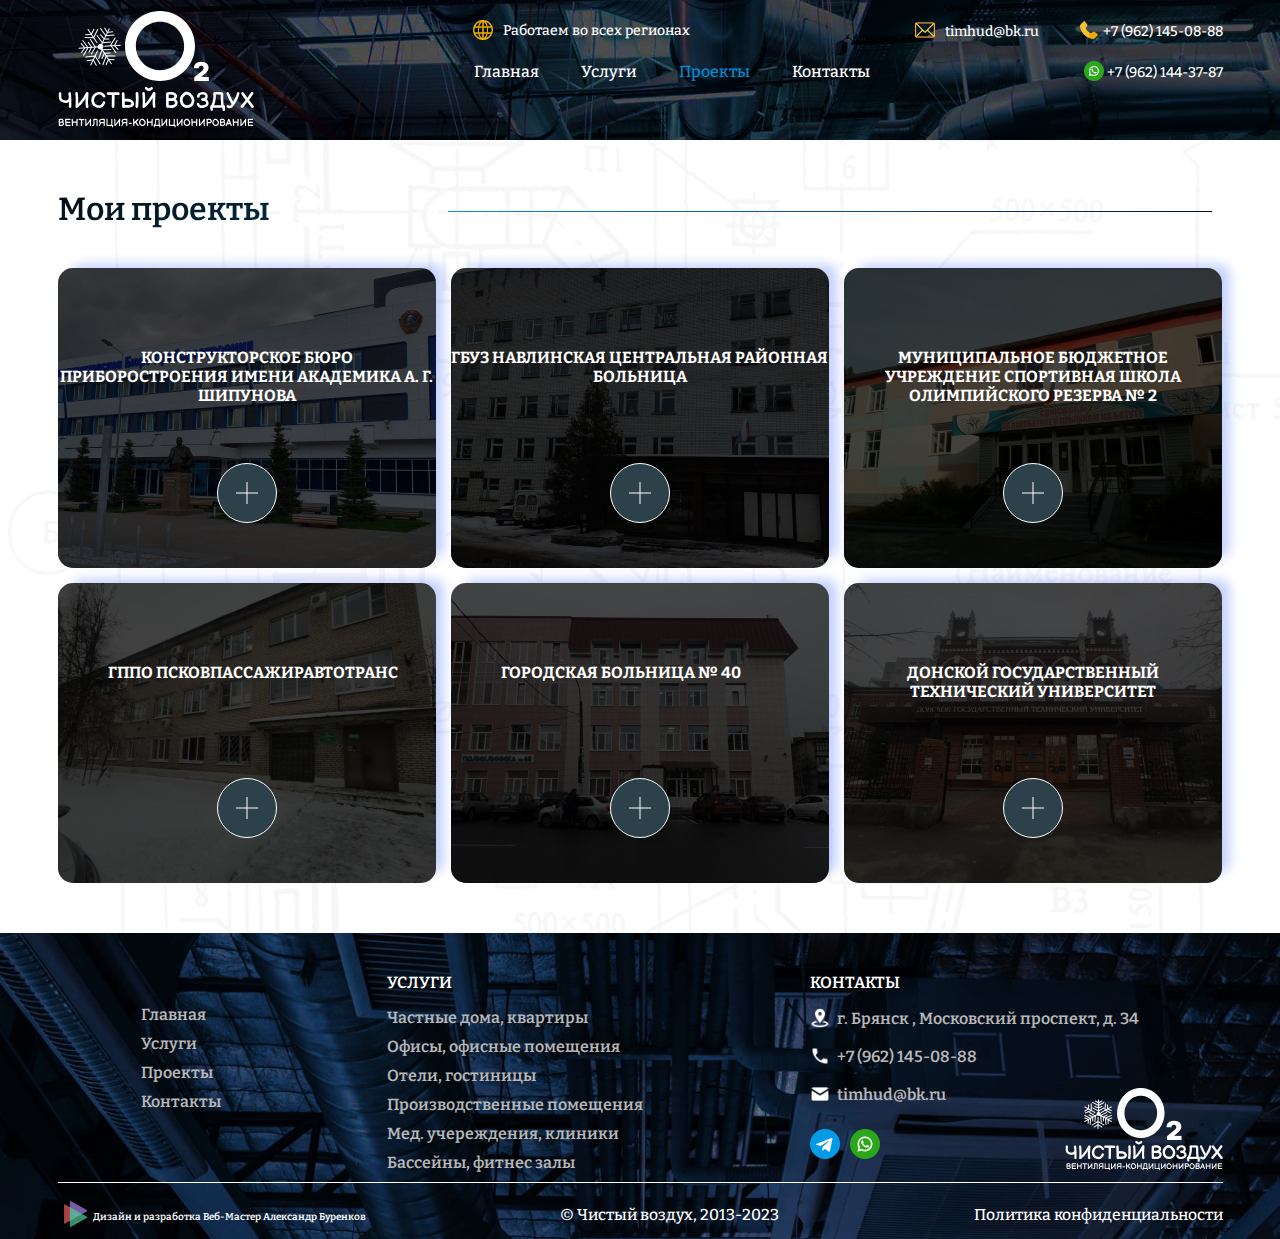
<file: page-project.html>
<!DOCTYPE html>
<html lang="ru">

<head>
  <meta charset="UTF-8">
  <meta http-equiv="X-UA-Compatible" content="IE=edge">
  <meta name="viewport" content="width=device-width, initial-scale=1.0">
  <link rel="preconnect" href="https://fonts.googleapis.com">
  <link rel="preconnect" href="https://fonts.gstatic.com" crossorigin>
  <link href="https://fonts.googleapis.com/css2?family=Bitter:wght@500;600;700;800&display=swap" rel="stylesheet">
  <link rel="stylesheet" href="https://cdnjs.cloudflare.com/ajax/libs/OwlCarousel2/2.3.4./assets/owl.carousel.min.css">
  <link rel="stylesheet" href="main.css">
  <link rel="stylesheet"
    href="https://cdnjs.cloudflare.com/ajax/libs/OwlCarousel2/2.3.4./assets/owl.theme.default.min.css">

  <script src="https://cdnjs.cloudflare.com/ajax/libs/jquery/3.7.0/jquery.min.js"></script>


  <title>Проекты</title>
</head>

<body>
  <div class="wrapper">

    <header class="header">
      <div class="header__container _container">
        <div class="header__container-top top-container">
          <div class="top-container-region">
            <div class="top-container-region-img">
              <img src="./assets/img/icon_header/land.png" alt="land">
            </div>
            <div class="top-container-region-title">
              <p>Работаем во всех регионах</p>
            </div>
          </div>
          <div class="top-container-email">
            <div class="top-container-email-img">
              <img src="./assets/img/icon_header/email.png" alt="email">
            </div>
            <div class="top-container-email-links">
              <a target="_blank" href="mailto:timhud@bk.ru">timhud@bk.ru</a>
            </div>
          </div>
          <div class="top-container-phone">
            <div class="top-container-phone-img">
              <img src="./assets/img/icon_header/phone.png" alt="phone">
            </div>
            <div class="top-container-phone-links">
              <a target="_blank" href="tel:+79621450888">+7 (962) 145-08-88</a>
            </div>
          </div>
        </div>
        <div class="header__container-bottom">
          <a href="index.html" class="header__logo">
            <img src="./assets/img/Logo-header.svg" alt="logo">
          </a>
          <div class="header__menu menu">


            <nav class="menu-body">
              <ul class="menu__list">
                <li class="menu__item">
                  <a href="index.html" class="menu__link ">Главная </a>
                </li>
                <li class="menu__item ">
                  <a href="page-servises.html" class="menu__link">Услуги</a>
                </li>
                <li class="menu__item _active">
                  <a href="page-project.html" class="menu__link">Проекты</a>
                </li>
                <li class="menu__item">
                  <a href="page-contacts.html" class="menu__link">Контакты</a>
                </li>
              </ul>
            </nav>


          </div>
          <div class="menu-whatsapp">
            <div class="whatsapp-img">
              <img src="./assets/img/icon_header/WP.png" alt="WP">
            </div>
            <div class="whatsapp-links">
              <a target="_blank" href="https://api.whatsapp.com/send/?phone=79621443787">+7 (962) 144-37-87</a>
            </div>
          </div>
          <div class="header__toggle">
            <div class="menu-icon-wrapper">
              <div class="menu-icon"></div>
            </div>
          </div>
        </div>
      </div>
    </header>

    <main>
      <section class="page-main-block main-block">
        <div class="page-servises-block-container _container">
        </div>
        <div class="main-block-image _ibg">
          <img src="./assets/img/main-screen.jpg" alt="main_screen">
        </div>
      </section>


      <section class="page-project-content-block content-block-project ">
        <div class="content-block-project-container _container">
          <div class="project-content">
            <div class="content-block__title project-content-title">
              <h2>Мои проекты</h2>
            </div>

            <div class="project-content-body">
              <div class="project-content-row">
                <div class="project-content-row-item" data-row-name="tab-1">
                  <div class="project-content-items">
                    <div class="project-content-images">
                      <img class="project-img" src="./assets/img/project-img/Rectangle-16.jpg" alt="object">
                    </div>
                    <p class="project-title">Конструкторское бюро приборостроения
                      имени академика А. Г. Шипунова</p>
                    <div class="project-circle" data-tab-name="tab-1">
                      <span></span>
                    </div>
                  </div>
                  <div class="project-info none" data-info-name="tab-1">
                    <div class="project-info-row">
                      <div class="project-info-img">
                        <img src="./assets/img/project-img/Rectangle-16.jpg" alt="object">
                      </div>
                      <ul class="project-info-text">
                        <li class="project-info-subtitle">
                          <p>Конструкторское бюро приборостроения
                            имени академика А. Г. Шипунова</p>
                        </li>
                        <li class="project-info-address">
                          <p>г. Тула, ул. Щегловская Засека, 59</p>
                        </li>
                        <li class="project-info-title">
                          <h3>Монтаж систем приточной и
                            вытяжной вентиляции</h3>
                        </li>
                      </ul>
                    </div>
                  </div>
                </div>
                <div class="project-content-row-item" data-row-name="tab-2">
                  <div class="project-content-items">
                    <div class="project-content-images">
                      <img class="project-img" src="./assets/img/project-img/Rectangle-17.jpg" alt="object">
                    </div>
                    <p class="project-title">ГБУЗ Навлинская центральная районная
                      больница</p>
                    <div class="project-circle" data-tab-name="tab-2">
                      <span></span>
                    </div>
                  </div>
                  <div class="project-info none " data-info-name="tab-2">
                    <div class="project-info-row">
                      <div class="project-info-img">
                        <img src="./assets/img/project-img/Rectangle-17.jpg" alt="object">
                      </div>
                      <ul class="project-info-text">
                        <li class="project-info-subtitle">
                          <p>ГБУЗ Навлинская центральная районная больница</p>
                        </li>
                        <li class="project-info-address">
                          <p>рабочий посёлок Навля, ул. Полины Щсипенко, 38А </p>
                        </li>
                        <li class="project-info-title">
                          <h3>Монтаж приточно-вытяжной системы
                            вентиляции в отделении реанимации
                            и операционнной</h3>
                        </li>
                      </ul>
                    </div>
                  </div>
                </div>
                <div class="project-content-row-item" data-row-name="tab-3">
                  <div class="project-content-items">
                    <div class="project-content-images">
                      <img class="project-img" src="./assets/img/project-img/Rectangle-18.jpg" alt="object">
                    </div>
                    <p class="project-title">Муниципальное бюджетное
                      учреждение спортивная школа
                      олимпийского резерва № 2</p>
                    <div class="project-circle" data-tab-name="tab-3">
                      <span></span>
                    </div>
                  </div>
                  <div class="project-info none" data-info-name="tab-3">
                    <div class="project-info-row">
                      <div class="project-info-img">
                        <img src="./assets/img/project-img/Rectangle-18.jpg" alt="object">
                      </div>
                      <ul class="project-info-text">
                        <li class="project-info-subtitle">
                          <p>Муниципальное бюджетное учреждение спортивная
                            школа олимпийского резерва № 2</p>
                        </li>
                        <li class="project-info-address">
                          <p>г. Воронеж, ул. 9 Января, 134</p>
                        </li>
                        <li class="project-info-title">
                          <h3>Монтаж приточно-вытяжной системы
                            вентиляции</h3>
                        </li>
                      </ul>
                    </div>
                  </div>
                </div>
                <div class="project-content-row-item" data-row-name="tab-4">
                  <div class="project-content-items">
                    <div class="project-content-images">
                      <img class="project-img" src="./assets/img/project-img/Rectangle-19.jpg" alt="object">
                    </div>
                    <p class="project-title _left">Гппо Псковпассажиравтотранс</p>
                    <div class="project-circle" data-tab-name="tab-4">
                      <span></span>
                    </div>
                  </div>
                  <div class="project-info none tab-4" data-info-name="tab-4">
                    <div class="project-info-row">
                      <div class="project-info-img">
                        <img src="./assets/img/project-img/Rectangle-19.jpg" alt="object">
                      </div>
                      <ul class="project-info-text">
                        <li class="project-info-subtitle">
                          <p>Гппо Псковпассажиравтотранс</p>
                        </li>
                        <li class="project-info-address">
                          <p>г. Псков, ул. Леона Поземского, 123 </p>
                        </li>
                        <li class="project-info-title">
                          <h3>Монтаж приточно-вытяжной системы
                            вентиляции</h3>
                        </li>
                      </ul>
                    </div>
                  </div>
                </div>
                <div class="project-content-row-item" data-row-name="tab-5">
                  <div class="project-content-items">
                    <div class="project-content-images">
                      <img class="project-img" src="./assets/img/project-img/Rectangle-20.jpg" alt="object">
                    </div>
                    <p class="project-title _left">Городская больница № 40</p>
                    <div class="project-circle" data-tab-name="tab-5">
                      <span></span>
                    </div>
                  </div>
                  <div class="project-info none" data-info-name="tab-5">
                    <div class="project-info-row">
                      <div class="project-info-img">
                        <img src="./assets/img/project-img/Rectangle-20.jpg" alt="object">
                      </div>
                      <ul class="project-info-text">
                        <li class="project-info-subtitle">
                          <p>Городская больница № 40 Курортного района</p>
                        </li>
                        <li class="project-info-address">
                          <p>г. Сестрорецк, ул. Борисова, 9Б</p>
                        </li>
                        <li class="project-info-title">
                          <h3>Монтаж систем кондиционирования и
                            систем вентиляции</h3>
                        </li>
                      </ul>
                    </div>
                  </div>
                </div>
                <div class="project-content-row-item" data-row-name="tab-6">
                  <div class="project-content-items">
                    <div class="project-content-images">
                      <img class="project-img" src="./assets/img/project-img/Rectangle-21.jpg" alt="object">
                    </div>
                    <p class="project-title">Донской государственный технический
                      университет</p>
                    <div class="project-circle" data-tab-name="tab-6">
                      <span></span>
                    </div>
                  </div>
                  <div class="project-info none" data-info-name="tab-6">
                    <div class="project-info-row">
                      <div class="project-info-img">
                        <img src="./assets/img/project-img/Rectangle-21.jpg" alt="object">
                      </div>
                      <ul class="project-info-text">
                        <li class="project-info-subtitle">
                          <p>Донской государственный технический университет
                          </p>
                        </li>
                        <li class="project-info-address">
                          <p>г. Ростов-на-Дону, площадь Гагарина, 1 </p>
                        </li>
                        <li class="project-info-title">
                          <h3>Монтаж систем вентиляции и
                            кондиционирования в гаражном
                            помещении, монтаж системы
                            удаления выхлопных газов</h3>
                        </li>
                      </ul>
                    </div>
                  </div>
                </div>

              </div>
            </div>
          </div>
        </div>
        <div class="main-block-image _ibg content-image">
          <img src="./assets/img/main-bg.png" alt="main_bg">
        </div>
      </section>
    </main>
    <footer class="footer">
      <div class="footer__container _container">
        <div class="footer__container-top top-footer">
          <div class="top-footer-body">
            <nav class=" top-footer-body-menu ">
              <ul class="top-footer-body-menu__list">
                <li class="top-footer-body-menu__item">
                  <a href="index.html" class="top-footer-body-menu__link">Главная </a>
                </li>
                <li class="top-footer-body-menu__item">
                  <a href="page-servises.html" class="top-footer-body-menu__link">Услуги</a>
                </li>
                <li class="top-footer-body-menu__item">
                  <a href="page-project.html" class="top-footer-body-menu__link">Проекты</a>
                </li>
                <li class="top-footer-body-menu__item">
                  <a href="page-contacts.html" class="top-footer-body-menu__link">Контакты</a>
                </li>
              </ul>
            </nav>

            <div class="top-footer-body-servises">
              <div class="top-footer-body-servises-title">
                <h3>УСЛУГИ</h3>
              </div>
              <ul class="top-footer-body-servises-links">
                <li class="top-footer-body-servises-link"><a href="">Частные дома, квартиры</a></li>
                <li class="top-footer-body-servises-link"><a href="">Офисы, офисные помещения</a></li>
                <li class="top-footer-body-servises-link"><a href="">Отели, гостиницы</a></li>
                <li class="top-footer-body-servises-link"><a href="">Производственные помещения</a></li>
                <li class="top-footer-body-servises-link"><a href="">Мед. учереждения, клиники</a></li>
                <li class="top-footer-body-servises-link"><a href="">Бассейны, фитнес залы</a></li>
              </ul>

            </div>
            <div class="top-footer-body-contacts">
              <div class="top-footer-body-contacts-title">
                <h3>КОНТАКТЫ</h3>
              </div>
              <ul class="top-footer-body-contacts-links">
                <li class="top-footer-body-contacts-link link-adress">
                  <div class="link-adress-img">
                    <img src="./assets/img/icon_footer/Rectangle-11.png" alt="11">
                  </div>
                  <div class="link-adress-title">
                    <p>г. Брянск , Московский проспект, д. 34</p>
                  </div>
                </li>
                <li class="top-footer-body-contacts-link link-phone">
                  <div class="link-phone-img">
                    <img src="./assets/img/icon_footer/Rectangle-12.png" alt="phone">
                  </div>
                  <div class="link-phone-links">
                    <a target="_blank" href="tel:+79621450888">+7 (962) 145-08-88</a>
                  </div>
                </li>
                <li class="top-footer-body-contacts-link link-email">
                  <div class="link-email-img">
                    <img src="./assets/img/icon_footer/Rectangle-13.png" alt="email">
                  </div>
                  <div class="link-email-links">
                    <a target="_blank" href="mailto:timhud@bk.ru">timhud@bk.ru</a>
                  </div>
                </li>



              </ul>
              <ul class="top-footer-body-contacts-socseti">
                <li class="top-footer-body-contacts-telegramm">
                  <a target="_blank" href="https://t.me/+79621450888">
                    <img class="telegramm-scale" src="./assets/img/icon_footer/TG.png" alt="tg">
                  </a>
                </li>
                <li class="top-footer-body-contacts-whatsapp">
                  <a target="_blank" href="https://api.whatsapp.com/send/?phone=79621443787">
                    <img class="whatsapp-scale" src="./assets/img/icon_footer/WP-footer.png" alt="WP">
                  </a>
                </li>
              </ul>

            </div>


          </div>
        </div>

        <div class="footer__container-bottom bottom-footer">
          <ul class="bottom-footer-body">
            <li class="bottom-footer-designer">
              <div class="bottom-footer-designer-img">
                <img src="./assets/img/icon_footer/triangles.png" alt="triangles">
              </div>
              <div class="bottom-footer-designer-title">
                <a target="_blank" href="https://webmaster32.ru/">
                  <p>Дизайн и разработка Веб-Мастер Александр Буренков</p>
                </a>

              </div>
            </li>
            <li class="bottom-footer-copyright">
              <p>&#169; Чистый воздух, 2013-2023</p>
            </li>
            <li class="bottom-footer-politics">
              <a href="page-politics.html">
                <p>Политика конфиденциальности</p>
              </a>
            </li>
          </ul>
        </div>
      </div>
      <div class="footer-main-block-image _ibg">
        <img src="./assets/img/icon_footer/Phote-footer.png" alt="main_screen">
      </div>
    </footer>
  </div>
  <script src="assets/js/maska-nomera.js" type="text/javascript"></script>
  <script src="assets/js/maska_ru.js"></script>
  <script src="https://cdnjs.cloudflare.com/ajax/libs/OwlCarousel2/2.3.4/owl.carousel.min.js"></script>
  <script src="assets/js/main.js"></script>
</body>

</html>
</file>
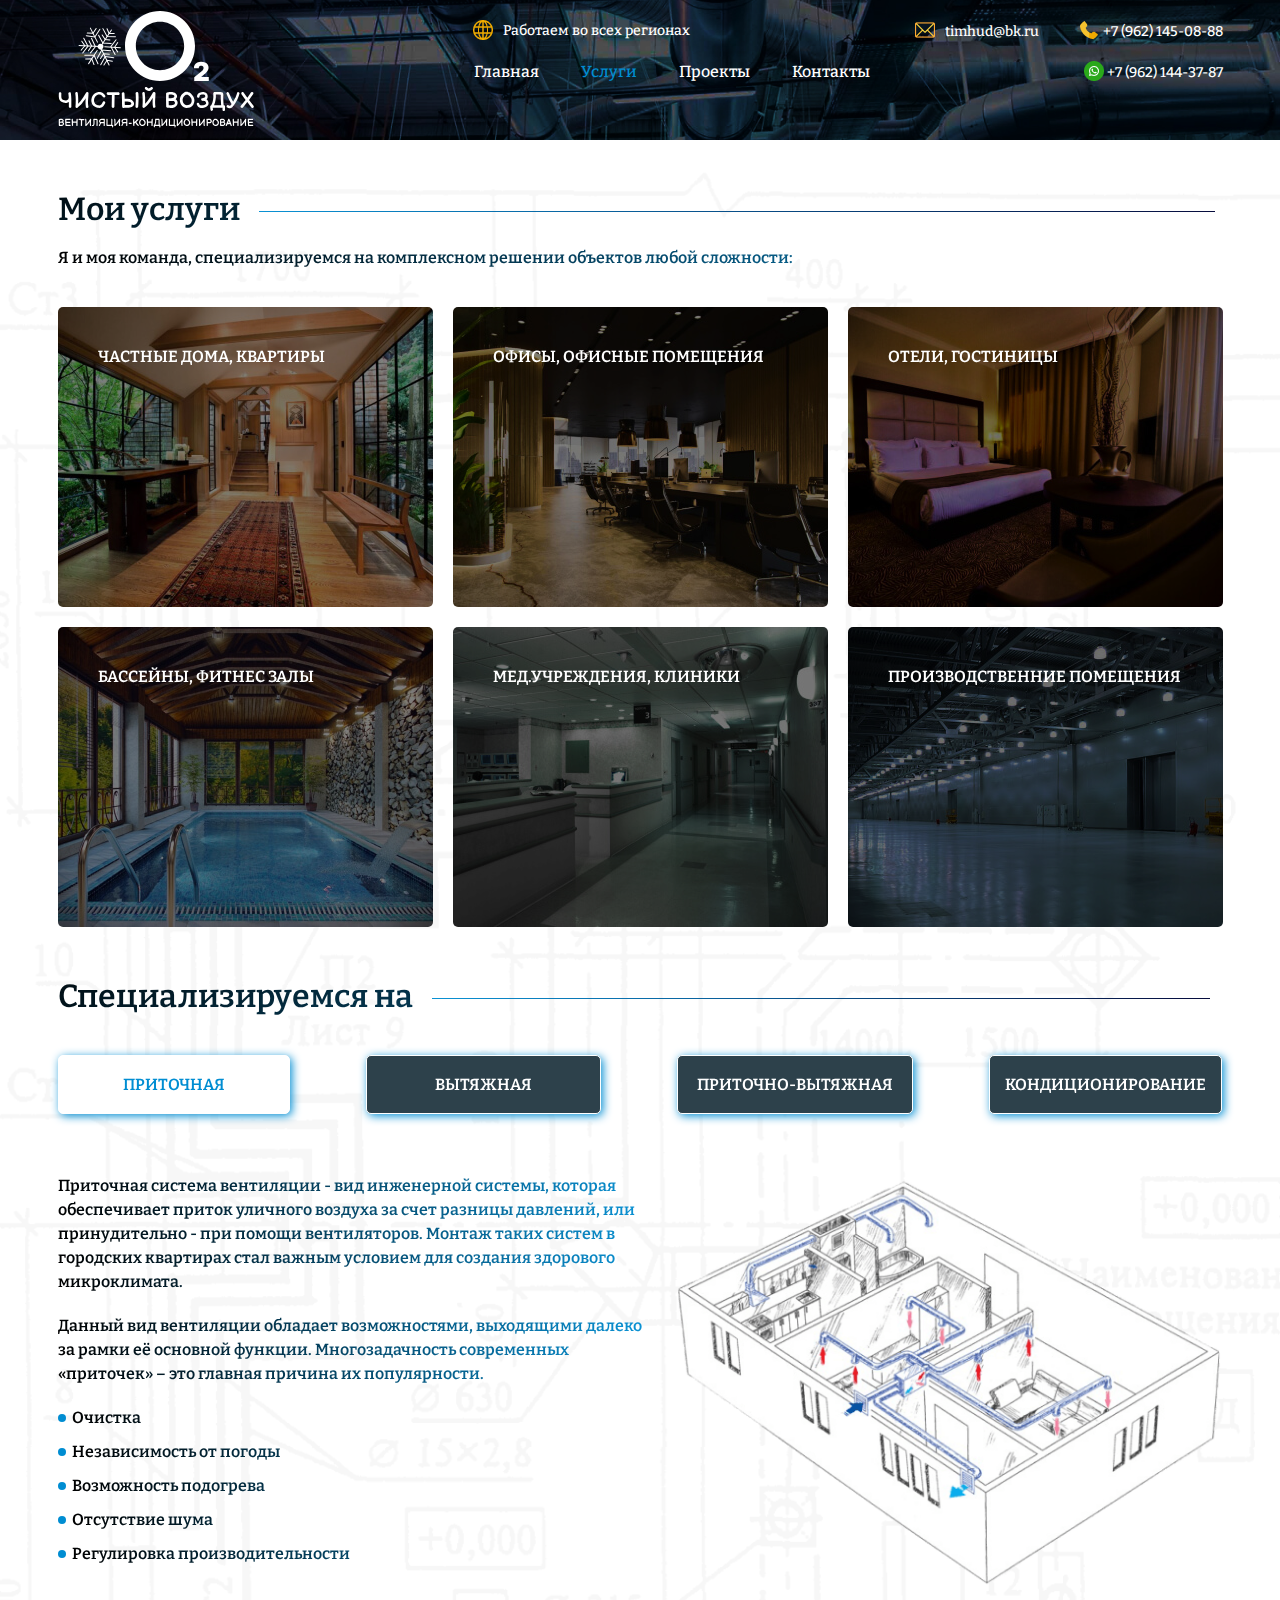
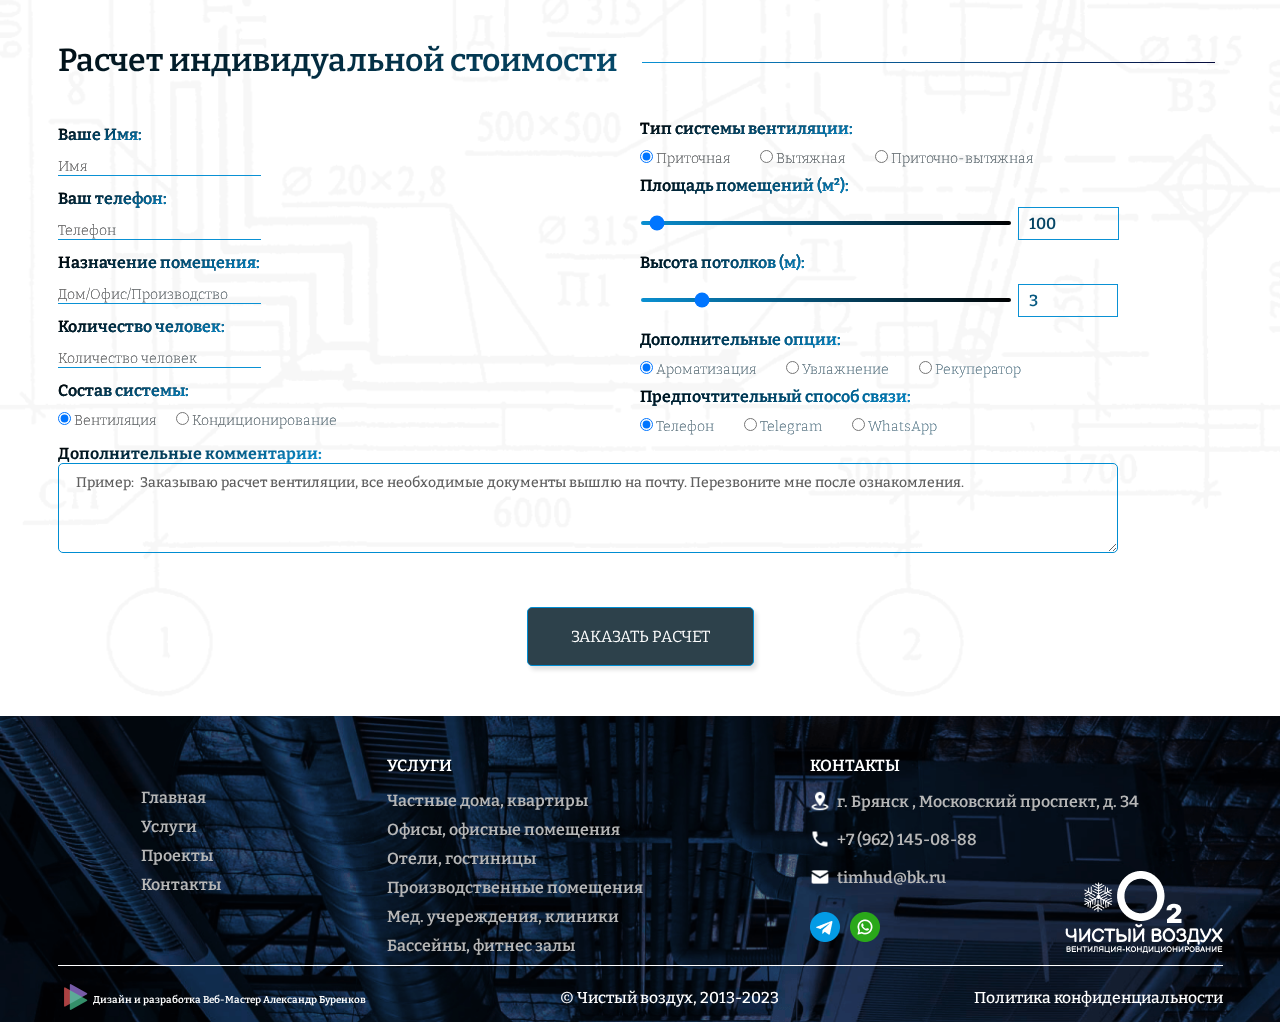
<file: page-servises.html>
<!DOCTYPE html>
<html lang="ru">

<head>
  <meta charset="UTF-8">
  <meta http-equiv="X-UA-Compatible" content="IE=edge">
  <meta name="viewport" content="width=device-width, initial-scale=1.0">
  <link rel="preconnect" href="https://fonts.googleapis.com">
  <link rel="preconnect" href="https://fonts.gstatic.com" crossorigin>
  <link href="https://fonts.googleapis.com/css2?family=Bitter:wght@500;600;700;800&display=swap" rel="stylesheet">
  <link rel="stylesheet" href="https://cdnjs.cloudflare.com/ajax/libs/OwlCarousel2/2.3.4/assets/owl.carousel.min.css">
  <link rel="stylesheet" href="main.css">
  <link rel="stylesheet"
    href="https://cdnjs.cloudflare.com/ajax/libs/OwlCarousel2/2.3.4/assets/owl.theme.default.min.css">

  <script src="https://cdnjs.cloudflare.com/ajax/libs/jquery/3.7.0/jquery.min.js"></script>


  <title>Услуги</title>
</head>

<body>
  <div class="wrapper">

    <header class="header">
      <div class="header__container _container">
        <div class="header__container-top top-container">
          <div class="top-container-region">
            <div class="top-container-region-img">
              <img src="./assets/img/icon_header/land.png" alt="land">
            </div>
            <div class="top-container-region-title">
              <p>Работаем во всех регионах</p>
            </div>
          </div>
          <div class="top-container-email">
            <div class="top-container-email-img">
              <img src="./assets/img/icon_header/email.png" alt="email">
            </div>
            <div class="top-container-email-links">
              <a target="_blank" href="mailto:timhud@bk.ru">timhud@bk.ru</a>
            </div>
          </div>
          <div class="top-container-phone">
            <div class="top-container-phone-img">
              <img src="./assets/img/icon_header/phone.png" alt="phone">
            </div>
            <div class="top-container-phone-links">
              <a target="_blank" href="tel:+79621450888">+7 (962) 145-08-88</a>
            </div>
          </div>
        </div>
        <div class="header__container-bottom">
          <a href="/" class="header__logo">
            <img src="./assets/img/Logo-header.svg" alt="logo">
          </a>
          <div class="header__menu menu">


            <nav class="menu-body">
              <ul class="menu__list">
                <li class="menu__item">
                  <a href="index.html" class="menu__link ">Главная </a>
                </li>
                <li class="menu__item _active">
                  <a href="page-servises.html" class="menu__link">Услуги</a>
                </li>
                <li class="menu__item">
                  <a href="page-project.html" class="menu__link">Проекты</a>
                </li>
                <li class="menu__item">
                  <a href="page-contacts.html" class="menu__link">Контакты</a>
                </li>
              </ul>
            </nav>


          </div>
          <div class="menu-whatsapp">
            <div class="whatsapp-img">
              <img src="./assets/img/icon_header/WP.png" alt="WP">
            </div>
            <div class="whatsapp-links">
              <a target="_blank" href="https://api.whatsapp.com/send/?phone=79621443787">+7 (962) 144-37-87</a>
            </div>
          </div>
          <div class="header__toggle">
            <div class="menu-icon-wrapper">
              <div class="menu-icon"></div>
            </div>
          </div>
        </div>
      </div>
    </header>

    <main>
      <section class="page-main-block main-block">
        <div class="page-servises-block-container _container">
        </div>
        <div class="main-block-image _ibg">
          <img src="./assets/img/main-screen.jpg" alt="main_screen">
        </div>
      </section>


      <section class="page-servises-content-block content-block-servises ">
        <div class="content-block-servises-container _container">
          <div class="servises-content">
            <div class="content-block__title servises-content-title">
              <h2>Мои услуги</h2>
            </div>
            <div class="content-block__text servises-content-text">
              <p>Я и моя команда, специализируемся на комплексном решении объектов любой сложности:</p>
            </div>
            <div class="servises-content__body">
              <div class="servises-content___column content-card-column">
                <div class="content-card-column__items">
                  <div class="content-card-column__items-front front-items">
                    <div class="front-items__text">ЧАСТНЫЕ ДОМА, КВАРТИРЫ</div>
                    <div class="front-items__img">
                      <img src="./assets/img/card/houses-apartments.jpg" alt="">
                    </div>
                  </div>
                  <div class="content-card-column__items-back back-items">
                    <ul class="back-items__body">
                      <li class="back-items__body-item">
                        <div class="back-items__body-item-img">
                          <img src="./assets/img/card/Ellipse-38.svg" alt="38">
                        </div>
                        <div class="back-items__body-item-content">Проектирование</div>
                      </li>
                      <li class="back-items__body-item">
                        <div class="back-items__body-item-img">
                          <img src="./assets/img/card/Ellipse-39.svg" alt="38">
                        </div>
                        <div class="back-items__body-item-content">Подбор оборудования</div>
                      </li>
                      <li class="back-items__body-item">
                        <div class="back-items__body-item-img">
                          <img src="./assets/img/card/Ellipse-40.svg" alt="38">
                        </div>
                        <div class="back-items__body-item-content">Монтаж системы</div>
                      </li>
                      <li class="back-items__body-item">
                        <div class="back-items__body-item-img">
                          <img src="./assets/img/card/Ellipse-41.svg" alt="38">
                        </div>
                        <div class="back-items__body-item-content">Диагностика</div>
                      </li>
                      <li class="back-items__body-item">
                        <div class="back-items__body-item-img">
                          <img src="./assets/img/card/Ellipse-42.svg" alt="38">
                        </div>
                        <div class="back-items__body-item-content">Сервисное обслуживание</div>
                      </li>
                    </ul>
                  </div>
                </div>
                <div class="content-card-column__items">
                  <div class="content-card-column__items-front front-items">
                    <div class="front-items__text">ОФИСЫ, ОФИСНЫЕ ПОМЕЩЕНИЯ</div>
                    <div class="front-items__img">
                      <img src="./assets/img/card/offises.jpg" alt="offises">
                    </div>
                  </div>
                  <div class="content-card-column__items-back back-items">
                    <ul class="back-items__body">
                      <li class="back-items__body-item">
                        <div class="back-items__body-item-img">
                          <img src="./assets/img/card/Ellipse-38.svg" alt="38">
                        </div>
                        <div class="back-items__body-item-content">Проектирование</div>
                      </li>
                      <li class="back-items__body-item">
                        <div class="back-items__body-item-img">
                          <img src="./assets/img/card/Ellipse-39.svg" alt="38">
                        </div>
                        <div class="back-items__body-item-content">Подбор оборудования</div>
                      </li>
                      <li class="back-items__body-item">
                        <div class="back-items__body-item-img">
                          <img src="./assets/img/card/Ellipse-40.svg" alt="38">
                        </div>
                        <div class="back-items__body-item-content">Монтаж системы</div>
                      </li>
                      <li class="back-items__body-item">
                        <div class="back-items__body-item-img">
                          <img src="./assets/img/card/Ellipse-41.svg" alt="38">
                        </div>
                        <div class="back-items__body-item-content">Диагностика</div>
                      </li>
                      <li class="back-items__body-item">
                        <div class="back-items__body-item-img">
                          <img src="./assets/img/card/Ellipse-42.svg" alt="38">
                        </div>
                        <div class="back-items__body-item-content">Сервисное обслуживание</div>
                      </li>
                    </ul>
                  </div>
                </div>
                <div class="content-card-column__items">
                  <div class="content-card-column__items-front front-items">
                    <div class="front-items__text">ОТЕЛИ, ГОСТИНИЦЫ</div>
                    <div class="front-items__img">
                      <img src="./assets/img/card/hotels.jpg" alt="hotels">
                    </div>
                  </div>
                  <div class="content-card-column__items-back back-items">
                    <ul class="back-items__body">
                      <li class="back-items__body-item">
                        <div class="back-items__body-item-img">
                          <img src="./assets/img/card/Ellipse-38.svg" alt="38">
                        </div>
                        <div class="back-items__body-item-content">Проектирование</div>
                      </li>
                      <li class="back-items__body-item">
                        <div class="back-items__body-item-img">
                          <img src="./assets/img/card/Ellipse-39.svg" alt="38">
                        </div>
                        <div class="back-items__body-item-content">Подбор оборудования</div>
                      </li>
                      <li class="back-items__body-item">
                        <div class="back-items__body-item-img">
                          <img src="./assets/img/card/Ellipse-40.svg" alt="38">
                        </div>
                        <div class="back-items__body-item-content">Монтаж системы</div>
                      </li>
                      <li class="back-items__body-item">
                        <div class="back-items__body-item-img">
                          <img src="./assets/img/card/Ellipse-41.svg" alt="38">
                        </div>
                        <div class="back-items__body-item-content">Диагностика</div>
                      </li>
                      <li class="back-items__body-item">
                        <div class="back-items__body-item-img">
                          <img src="./assets/img/card/Ellipse-42.svg" alt="38">
                        </div>
                        <div class="back-items__body-item-content">Сервисное обслуживание</div>
                      </li>
                    </ul>
                  </div>
                </div>
                <div class="content-card-column__items">
                  <div class="content-card-column__items-front front-items">
                    <div class="front-items__text">БАССЕЙНЫ, ФИТНЕС ЗАЛЫ</div>
                    <div class="front-items__img">
                      <img src="./assets/img/card/swimming-pools.jpg" alt="swimming-pools">
                    </div>
                  </div>
                  <div class="content-card-column__items-back back-items">
                    <ul class="back-items__body">
                      <li class="back-items__body-item">
                        <div class="back-items__body-item-img">
                          <img src="./assets/img/card/Ellipse-38.svg" alt="38">
                        </div>
                        <div class="back-items__body-item-content">Проектирование</div>
                      </li>
                      <li class="back-items__body-item">
                        <div class="back-items__body-item-img">
                          <img src="./assets/img/card/Ellipse-39.svg" alt="38">
                        </div>
                        <div class="back-items__body-item-content">Подбор оборудования</div>
                      </li>
                      <li class="back-items__body-item">
                        <div class="back-items__body-item-img">
                          <img src="./assets/img/card/Ellipse-40.svg" alt="38">
                        </div>
                        <div class="back-items__body-item-content">Монтаж системы</div>
                      </li>
                      <li class="back-items__body-item">
                        <div class="back-items__body-item-img">
                          <img src="./assets/img/card/Ellipse-41.svg" alt="38">
                        </div>
                        <div class="back-items__body-item-content">Диагностика</div>
                      </li>
                      <li class="back-items__body-item">
                        <div class="back-items__body-item-img">
                          <img src="./assets/img/card/Ellipse-42.svg" alt="38">
                        </div>
                        <div class="back-items__body-item-content">Сервисное обслуживание</div>
                      </li>
                    </ul>
                  </div>
                </div>
                <div class="content-card-column__items">
                  <div class="content-card-column__items-front front-items">
                    <div class="front-items__text">МЕД.УЧРЕЖДЕНИЯ, КЛИНИКИ</div>
                    <div class="front-items__img">
                      <img src="./assets/img/card/medicine.jpg" alt="medicine">
                    </div>
                  </div>
                  <div class="content-card-column__items-back back-items">
                    <ul class="back-items__body">
                      <li class="back-items__body-item">
                        <div class="back-items__body-item-img">
                          <img src="./assets/img/card/Ellipse-38.svg" alt="38">
                        </div>
                        <div class="back-items__body-item-content">Проектирование</div>
                      </li>
                      <li class="back-items__body-item">
                        <div class="back-items__body-item-img">
                          <img src="./assets/img/card/Ellipse-39.svg" alt="38">
                        </div>
                        <div class="back-items__body-item-content">Подбор оборудования</div>
                      </li>
                      <li class="back-items__body-item">
                        <div class="back-items__body-item-img">
                          <img src="./assets/img/card/Ellipse-40.svg" alt="38">
                        </div>
                        <div class="back-items__body-item-content">Монтаж системы</div>
                      </li>
                      <li class="back-items__body-item">
                        <div class="back-items__body-item-img">
                          <img src="./assets/img/card/Ellipse-41.svg" alt="38">
                        </div>
                        <div class="back-items__body-item-content">Диагностика</div>
                      </li>
                      <li class="back-items__body-item">
                        <div class="back-items__body-item-img">
                          <img src="./assets/img/card/Ellipse-42.svg" alt="38">
                        </div>
                        <div class="back-items__body-item-content">Сервисное обслуживание</div>
                      </li>
                    </ul>
                  </div>
                </div>
                <div class="content-card-column__items">
                  <div class="content-card-column__items-front front-items">
                    <div class="front-items__text">ПРОИЗВОДСТВЕННИЕ ПОМЕЩЕНИЯ</div>
                    <div class="front-items__img">
                      <img src="./assets/img/card/production.jpg" alt="production">
                    </div>
                  </div>
                  <div class="content-card-column__items-back back-items">
                    <ul class="back-items__body">
                      <li class="back-items__body-item">
                        <div class="back-items__body-item-img">
                          <img src="./assets/img/card/Ellipse-38.svg" alt="38">
                        </div>
                        <div class="back-items__body-item-content">Проектирование</div>
                      </li>
                      <li class="back-items__body-item">
                        <div class="back-items__body-item-img">
                          <img src="./assets/img/card/Ellipse-39.svg" alt="38">
                        </div>
                        <div class="back-items__body-item-content">Подбор оборудования</div>
                      </li>
                      <li class="back-items__body-item">
                        <div class="back-items__body-item-img">
                          <img src="./assets/img/card/Ellipse-40.svg" alt="38">
                        </div>
                        <div class="back-items__body-item-content">Монтаж системы</div>
                      </li>
                      <li class="back-items__body-item">
                        <div class="back-items__body-item-img">
                          <img src="./assets/img/card/Ellipse-41.svg" alt="38">
                        </div>
                        <div class="back-items__body-item-content">Диагностика</div>
                      </li>
                      <li class="back-items__body-item">
                        <div class="back-items__body-item-img">
                          <img src="./assets/img/card/Ellipse-42.svg" alt="38">
                        </div>
                        <div class="back-items__body-item-content">Сервисное обслуживание</div>
                      </li>
                    </ul>
                  </div>
                </div>
              </div>
            </div>
          </div>
        </div>
        <div class="specialization-block-servises-container _container">
          <div class="specialization-content">
            <div class="content-block__title specialization-content-title">
              <h2>Специализируемся на</h2>
            </div>
          </div>
          <div class="specialization-content__body">
            <div class="specialization-content__body-tabs body-tabs">
              <div class="body-tabs__nav tabs-nav">
                <div class="tabs-nav__item is-active" data-tab-name="tab-1">приточная</div>
                <div class="tabs-nav__item" data-tab-name="tab-2">вытяжная</div>
                <div class="tabs-nav__item" data-tab-name="tab-3">приточно-вытяжная</div>
                <div class="tabs-nav__item" data-tab-name="tab-4">кондиционирование</div>
              </div>
            </div>
            <div class="specialization-content__body-tabs-content tabs-content">
              <div class="tabs-content__items">
                <div class="tabs-content__item is-active tab-1">
                  <div class="tabs-content__item-text ">
                    <p>Приточная система вентиляции - вид инженерной системы, которая обеспечивает приток уличного
                      воздуха
                      за счет разницы давлений, или принудительно - при помощи вентиляторов. Монтаж таких систем в
                      городских квартирах стал важным условием для создания здорового микроклимата.</p>
                    <p>Данный вид вентиляции обладает возможностями, выходящими далеко за рамки её основной функции.
                      Многозадачность современных «приточек» – это главная причина их популярности.
                    </p>
                    <ul>
                      <li>Очистка</li>
                      <li>Независимость от погоды</li>
                      <li>Возможность подогрева</li>
                      <li>Отсутствие шума</li>
                      <li>Регулировка производительности</li>
                    </ul>
                  </div>

                </div>
                <div class="tabs-content__item  tab-2">
                  <div class="tabs-content__item-text ">
                    <p>Вытяжная вентиляция – это техническое устройство, предназначенное для быстрого и эффективного
                      удаления загрязненного или нагретого воздуха из помещения. Она широко применяется в жилых
                      помещениях
                      и чаще всего устанавливается на кухне, в санузлах и ванных комнатах, в каминных залах.</p>
                    <p>Основная задача вытяжной вентиляции – удаление отработанного воздуха из помещения. В жилых
                      помещениях вытяжная вентиляция используется преимущественно в комплексе с приточной в рамках
                      общеобменной вентиляции, однако на производственных объектах может применяться для точечного
                      отвода
                      загрязненного воздуха с высокой концентрацией газов, дыма, пыли или избыточного тепла в местах
                      наивысшей концентрации – на особо опасных производственных участках, в местах установки
                      промышленного оборудования и т.п. Типичным примером локальной вытяжной вентиляции является
                      кухонная вытяжка.
                    </p>

                  </div>

                </div>
                <div class="tabs-content__item  tab-3">
                  <div class="tabs-content__item-text ">
                    <p>Приточная-вытяжная система вентиляции — система, которая обеспечивает забор воздуха с улицы, его
                      очистку от пыли, пыльцы и подачу в помещение. Одновременно вторая часть системы собирает
                      отработанный воздух и неприятные запахи, и удаляет их наружу. Основным преимуществом
                      приточно-вытяжной вентиляции является проветривание помещения при закрытых окнах без шума, пыли,
                      сквозняков и аллергенов.</p>
                    <p>Система приточно-вытяжной вентиляции с рекуператором позволяет сохранять полный контроль над
                      воздухообменом. Это очень важно не только с точки зрения качества воздуха, но и для снижения
                      потерь
                      тепла через вентиляцию. Данный вид систем воздухообмена востребован в офисах и производственных
                      помещениях, многоквартирных и частных домах.
                    </p>

                  </div>

                </div>
                <div class="tabs-content__item  tab-4">
                  <div class="tabs-content__item-text ">
                    <p>Кондиционирование воздуха - автоматическое поддержание в закрытых помещениях всех или отдельных
                      параметров воздуха (температуры, относительной влажности, чистоты, скорости движения) с целью
                      обеспечения главным образом оптимальных метеорологических условий, наиболее благоприятных для
                      самочувствия людей, ведения технологического процесса, обеспечения сохранности ценностей.</p>
                    <p>К преимуществам данной системы кондиционирования несомненно
                      можно отнести:
                    </p>
                    <ul>
                      <li>Возможность установить и поддерживать комфортную температуру в квартире весь год</li>
                      <li>Вентиляция и фильтрация воздуха от вредных частиц</li>
                      <li>Бесшумная работа современных сплит-систем</li>
                      <li>Удобство монтажа и эксплуатации</li>
                      <li>Компактные размеры и аккуратный дизайн</li>
                    </ul>

                  </div>

                </div>
              </div>
              <div class="tabs-content__image">
                <img src="./assets/img/image-tabs.png" alt="image-tabs">
              </div>

            </div>
          </div>
        </div>
        <div id="calculation" class="individual-block-servises-container _container">
          <div class="individual-content">
            <div class="content-block__title individual-content-title">
              <h2>Расчет индивидуальной стоимости</h2>
            </div>
            <div class="individual-content">
              <form action="" class="individual-content__form">
                <div class="individual-content__form-left left-form">
                  <label for="name" class="checkbox-radio-sustem__title title-text">Ваше Имя:</label><br>
                  <input type="text" name="name" class="left-form__name" placeholder="Имя"><br>
                  <label for="phone" class=" checkbox-radio-sustem__title title-text">Ваш
                    телефон:</label><br>
                  <input type="tel" name="phone" class="art-stranger left-form__phone" placeholder="Телефон"><br>
                  <label for="room" class="checkbox-radio-sustem__title title-text">Назначение помещения:</label><br>
                  <input type="text" name="room" class="left-form__room" placeholder="Дом/Офис/Производство"><br>
                  <label for="numbers" class="checkbox-radio-sustem__title title-text">Количество человек:</label><br>
                  <input type="text" name="numbers" class="left-form__number-people"
                    placeholder="Количество человек"><br>
                  <div class="checkbox-radio-sustem">
                    <label class="checkbox-radio-sustem__title title-text">Состав системы:</label><br>
                    <div class="checkbox-radio-sustem__box">
                      <div class="box-wrapper">
                        <input type="radio" id="ventilation" name="sistems" value="Вентиляция" checked>
                        <label for="ventilation" class="ventilation-label">Вентиляция</label>
                      </div>

                      <div class="box-wrapper">
                        <input type="radio" id="conditioning" name="sistems" value="Кондиционирование">
                        <label for="conditioning" class="conditioning-label">Кондиционирование</label>
                      </div>
                    </div>



                  </div>
                </div>
                <div class="individual-content__form-right">
                  <div class="checkbox-radio-sustem right-sustem">
                    <label class="checkbox-radio-sustem__title title-text">Тип системы вентиляции:</label><br>
                    <div class="checkbox-radio-sustem__box">
                      <div class="box-wrapper">
                        <input type="radio" id="supply" name="sistem" value="Приточная" checked>
                        <label for="supply">Приточная</label>
                      </div>
                      <div class="box-wrapper">
                        <input type="radio" id="exhaust" name="sistem" value="Вытяжная">
                        <label for="exhaust">Вытяжная</label>
                      </div>
                      <div class="box-wrapper">
                        <input type="radio" id="combo" name="sistem" value="Приточно-вытяжная">
                        <label for="combo">Приточно-вытяжная</label><br>
                      </div>
                    </div>




                  </div>
                  <div class="section-room-area area-room">
                    <label class="area-room__title checkbox-radio-sustem__title title-text">Площадь помещений
                      (м²):</label><br>


                    <input type="range" id="square-range" class="area-room__range-input" min="0" max="4000" value="100"
                      step="1" />
                    <input type="number" min="0" max="4000" value="100" id="square-input" class="area-room__inline" />
                  </div>
                  <div class="section-ceiling-height height-ceiling">
                    <label class="height-ceiling__title checkbox-radio-sustem__title title-text">Высота потолков
                      (м):</label><br>
                    <input type="range" id="square-range-height" class="height-ceiling__range-input" min="0" max="20"
                      value="3" step="1" />
                    <input type="number" min="0" max="20" value="3" id="square-input-height"
                      class="height-ceiling__inline" />
                  </div>

                  <div class="checkbox-radio-sustem right-sustem">
                    <label class="checkbox-radio-sustem__title title-text">Дополнительные опции:</label><br>
                    <div class="checkbox-radio-sustem__box">
                      <div class="box-wrapper">
                        <input type="radio" id="aromat" name="options" value="Ароматизация" checked>
                        <label for="aromat">Ароматизация</label>
                      </div>
                      <div class="box-wrapper">
                        <input type="radio" id="humidif" name="options" value="Увлажнение">
                        <label for="humidif">Увлажнение</label>
                      </div>
                      <div class="box-wrapper">
                        <input type="radio" id="recuperator" name="options" value="Рекуператор">
                        <label for="recuperator">Рекуператор</label>
                      </div>
                    </div>






                  </div>
                  <div class="checkbox-radio-sustem right-sustem">
                    <label class="checkbox-radio-sustem__title title-text">Предпочтительный способ связи:</label><br>
                    <div class="checkbox-radio-sustem__box">
                      <div class="box-wrapper"><input type="radio" id="radio-phone" name="connect" value="Телефон"
                          checked>
                        <label for="radio-phone">Телефон</label></div>
                      <div class="box-wrapper"><input type="radio" id="radio-tg" name="connect" value="Telegram">
                        <label for="radio-tg">Telegram</label></div>
                      <div class="box-wrapper"><input type="radio" id="radio-wp" name="connect" value="WhatsApp">
                        <label for="radio-wp">WhatsApp</label></div>
                    </div>






                  </div>
                </div>
                <div class="individual-content__form-center">
                  <label for="message-individual" class="checkbox-radio-sustem__title title-text">Дополнительные
                    комментарии:</label><br>
                  <textarea id="message-individual" name="message-individual"
                    placeholder="Пример:  Заказываю расчет вентиляции, все необходимые документы вышлю на почту. Перезвоните мне после ознакомления."></textarea>

                </div>
                <div class="main-block__buttons-service servis-button ">
                  <button type="submit" class="btn-contacts calculation-callback-btn ">ЗАКАЗАТЬ РАСЧЕТ</button>
                </div>
                <!-- <button type="submit" class="btn-contacts calculation-callback-btn ">ЗАКАЗАТЬ РАСЧЕТ</button> -->
              </form>








            </div>
          </div>
        </div>

        <div class="main-block-image _ibg content-image">
          <img src="./assets/img/main-bg.png" alt="main_bg">
        </div>






      </section>
    </main>
    <footer class="footer">
      <div class="footer__container _container">
        <div class="footer__container-top top-footer">
          <div class="top-footer-body">
            <nav class=" top-footer-body-menu ">
              <ul class="top-footer-body-menu__list">
                <li class="top-footer-body-menu__item">
                  <a href="index.html" class="top-footer-body-menu__link">Главная </a>
                </li>
                <li class="top-footer-body-menu__item">
                  <a href="page-servises.html" class="top-footer-body-menu__link">Услуги</a>
                </li>
                <li class="top-footer-body-menu__item">
                  <a href="page-project.html" class="top-footer-body-menu__link">Проекты</a>
                </li>
                <li class="top-footer-body-menu__item">
                  <a href="page-contacts.html" class="top-footer-body-menu__link">Контакты</a>
                </li>
              </ul>
            </nav>

            <div class="top-footer-body-servises">
              <div class="top-footer-body-servises-title">
                <h3>УСЛУГИ</h3>
              </div>
              <ul class="top-footer-body-servises-links">
                <li class="top-footer-body-servises-link"><a href="">Частные дома, квартиры</a></li>
                <li class="top-footer-body-servises-link"><a href="">Офисы, офисные помещения</a></li>
                <li class="top-footer-body-servises-link"><a href="">Отели, гостиницы</a></li>
                <li class="top-footer-body-servises-link"><a href="">Производственные помещения</a></li>
                <li class="top-footer-body-servises-link"><a href="">Мед. учереждения, клиники</a></li>
                <li class="top-footer-body-servises-link"><a href="">Бассейны, фитнес залы</a></li>
              </ul>

            </div>
            <div class="top-footer-body-contacts">
              <div class="top-footer-body-contacts-title">
                <h3>КОНТАКТЫ</h3>
              </div>
              <ul class="top-footer-body-contacts-links">
                <li class="top-footer-body-contacts-link link-adress">
                  <div class="link-adress-img">
                    <img src="./assets/img/icon_footer/Rectangle-11.png" alt="11">
                  </div>
                  <div class="link-adress-title">
                    <p>г. Брянск , Московский проспект, д. 34</p>
                  </div>
                </li>
                <li class="top-footer-body-contacts-link link-phone">
                  <div class="link-phone-img">
                    <img src="./assets/img/icon_footer/Rectangle-12.png" alt="phone">
                  </div>
                  <div class="link-phone-links">
                    <a target="_blank" href="tel:+79621450888">+7 (962) 145-08-88</a>
                  </div>
                </li>
                <li class="top-footer-body-contacts-link link-email">
                  <div class="link-email-img">
                    <img src="./assets/img/icon_footer/Rectangle-13.png" alt="email">
                  </div>
                  <div class="link-email-links">
                    <a target="_blank" href="mailto:timhud@bk.ru">timhud@bk.ru</a>
                  </div>
                </li>



              </ul>
              <ul class="top-footer-body-contacts-socseti">
                <li class="top-footer-body-contacts-telegramm">
                  <a target="_blank" href="https://t.me/+79621450888">
                    <img class="telegramm-scale" src="./assets/img/icon_footer/TG.png" alt="tg">
                  </a>
                </li>
                <li class="top-footer-body-contacts-whatsapp">
                  <a target="_blank" href="https://api.whatsapp.com/send/?phone=79621443787">
                    <img class="whatsapp-scale" src="./assets/img/icon_footer/WP-footer.png" alt="WP">
                  </a>
                </li>
              </ul>

            </div>


          </div>
        </div>

        <div class="footer__container-bottom bottom-footer">
          <ul class="bottom-footer-body">
            <li class="bottom-footer-designer">
              <div class="bottom-footer-designer-img">
                <img src="./assets/img/icon_footer/triangles.png" alt="triangles">
              </div>
              <div class="bottom-footer-designer-title">
                <a target="_blank" href="https://webmaster32.ru/">
                  <p>Дизайн и разработка Веб-Мастер Александр Буренков</p>
                </a>

              </div>
            </li>
            <li class="bottom-footer-copyright">
              <p>&#169; Чистый воздух, 2013-2023</p>
            </li>
            <li class="bottom-footer-politics">
              <a href="page-politics.html">
                <p>Политика конфиденциальности</p>
              </a>
            </li>
          </ul>
        </div>
      </div>
      <div class="footer-main-block-image _ibg">
        <img src="./assets/img/icon_footer/Phote-footer.png" alt="main_screen">
      </div>
    </footer>
    <div class="modal-uslugi" data-modal="modal-1">
      <div class="modal-bg">
        <div class="modal-body">
          <div class="modal-close-wrapper">
            <div class="modal-close"></div>
          </div>

          <div class="modal-callback-form">
            <form class="form-contact contact-form-modal">
              <div class="modal-content modal-callback">
                <div class="modal-callback-title form-contact-title">
                  <h2>заказать услугу</h2>
                </div>
                <input type="text" class="main-contacts-name contacts-callback-name" placeholder="Введите Имя">
                <input type="tel" class=" art-stranger main-contacts-phone contacts-callback-phone "
                  placeholder="Введите Телефон">
                <div class="dropdown">


                  <div class="dropdown-button">Тип системы </div>

                  <ul class="dropdown-list">
                    <li class=" dropdown-list-item" data-value="Приточная">Приточная</li>
                    <li class=" dropdown-list-item" data-value="Вытяжная">Вытяжная</li>
                    <li class=" dropdown-list-item" data-value="Приточно-вытяжная">Приточно-вытяжная</li>
                    <li class=" dropdown-list-item" data-value="Кондиционирование">Кондиционирование</li>
                  </ul>

                  <input type="text" name="select-category" value="" class="dropdown__input-hidden">
                </div>

                <button type="submit" class="btn-contacts contacts-callback-btn">Перезвонить мне</button>
                <div class="checkbox">
                  <input type="checkbox" name="sales">
                  <label for="sales" class="contacts-callback-checkbox">
                    <p>Нажимая на кнопку, вы даёте <span> согласие</span>
                      на обработку персональных данных</p>
                  </label>
                </div>
              </div>


            </form>


          </div>
        </div>

      </div>
    </div>
  </div>






  <script src="assets/js/maska-nomera.js" type="text/javascript"></script>
  <script src="assets/js/maska_ru.js"></script>
  <script src="https://cdnjs.cloudflare.com/ajax/libs/OwlCarousel2/2.3.4/owl.carousel.min.js"></script>
  <script src="assets/js/range.js"></script>
  <script src="assets/js/main.js"></script>



</body>

</html>
</file>
<file: main.css>
/* Reset and base styles  */
* {
  padding: 0px;
  margin: 0px;
  border: none;
  font-family: 'Bitter';
  /* font-size: 16px; */
}



*,
*::before,
*::after {
  box-sizing: border-box;
}

:focus,
:active {
  /*outline: none;*/
}

a:focus,
a:active {
  /* outline: none;*/
}

/* Links */

a,
a:link,
a:visited {
  color: inherit;
  text-decoration: none;
  display: inline-block;
  -webkit-tap-highlight-color: rgba(255, 255, 255, 0);
}

a:hover {
  color: inherit;
  text-decoration: none;
}

/* Common */

aside,
nav,
footer,
header,
section,
main {
  display: block;
}

h1,
h2,
h3,
h4,
h5,
h6,
p {
  font-size: inherit;
  font-weight: inherit;
}

ul,
ul li {
  list-style-type: none;
}

img {
  vertical-align: top;
  pointer-events: none;
}

.none {
  display: none;
  pointer-events: none;

}

.is-active {
  display: block;
  pointer-events: all;
  z-index: 1;


}

img,
svg {
  /* max-width: 100%; */
  height: auto;
}

address {
  font-style: normal;
}

/* Form */

input,
textarea,
button,
select {
  font-family: inherit;
  font-size: inherit;
  color: inherit;
  background-color: transparent;
  -webkit-tap-highlight-color: rgba(255, 255, 255, 0);
}

input::-ms-clear {
  display: none;
}

button,
input[type="submit"] {
  display: inline-block;
  box-shadow: none;
  background-color: transparent;
  background: none;
  cursor: pointer;
}

input:focus,
input:active,
button:focus,
button:active {
  outline: none;
}

button::-moz-focus-inner {
  padding: 0;
  border: 0;
}

/* label {
  cursor: pointer;
} */

legend {
  display: block;
}

.no-scroll {
  height: 100vh;
  overflow-y: hidden
}

/* Reset and base styles  */
.header {
  position: absolute;
  width: 100%;
  left: 0;
  top: 0;
  z-index: 50;
}

/* position main screen */
._ibg {
  position: relative;
}

._ibg img {
  position: absolute;
  width: 100%;
  height: 100%;
  top: 0;
  left: 0;
  object-fit: cover;

}

.main-block-image {
  position: absolute;
  width: 100%;
  height: 100%;
  left: 0;
  top: 0;

}

/* position main screen */
:root {
  --white: #FFF;
  --yellow: #F0AB00;
  --green: #1EC524;
  --blue: #008DD2;

}

._active {
  color: #008DD2 !important;
}

.mask {
  width: 100%;
  height: 100%;
  background: var(--white);
  position: fixed;
  top: 0;
  left: 0;
  z-index: 100;
  transition: .6s;
  display: flex;
  justify-content: center;
  align-items: center;


}

.loader {

  width: 75px;
  height: 75px;
  border: 10px solid rgba(13, 71, 161, 0.6);
  border-radius: 50%;
  border-left-color: #0D47A1;
  animation: loader 1.1s linear infinite;
}

@keyframes loader {
  100% {
    transform: rotate(360deg);
  }
}

.hide {
  opacity: 0;

}

.hide-scroll {
  overflow: hidden;
}

/* ._modal {
  opacity: 0;
  visibility: hidden;
  transition: all .2s ease 0s;
  pointer-events: none
} */

.modal-uslugi {
  width: 100%;
  height: 100vh;
  position: fixed;
  top: 0;
  left: 0;
  z-index: 60;
  visibility: hidden;
  opacity: 0;
  pointer-events: none;
  transition: all .2s ease 0s;

}

.modal-bg {
  width: 100%;
  height: 100vh;
  background-color: rgba(0, 0, 0, 0.95);
  display: flex;
  align-items: center;
  justify-content: center;

}

._modal-active {
  opacity: 1;
  visibility: visible;
  pointer-events: all;
  z-index: 60
}

/* .body-skroll {
  height: 100vh;
  overflow-y: hidden
} */

/* body._clock {
  overflow: hidden;
} */

.modal-body {
  position: absolute;
  top: 50%;
  left: 50%;
  transform: translate(-50%, -50%);



}

.modal-close-wrapper {
  position: absolute;
  display: flex;
  align-items: center;
  justify-content: center;
  top: 10px;
  right: 20px;
  width: 30px;
  height: 30px;
  cursor: pointer;
  z-index: 10
}

.modal-close,
.modal-close:before {
  width: 20px;
  height: 3px;
  background-color: var(--white);
  border-radius: 50px
}

.modal-close:before {
  position: absolute;
  content: "";
  top: 0;
  left: 0;
  transform: rotate(90deg)
}

/* .modal-content {
  overflow-y: scroll
} */

.modal-close {
  position: relative;
  transform: rotate(45deg)
}

.modal-callback {
  width: 100%;
  height: 100%;
}

.contact-form-modal {
  background: linear-gradient(152deg, rgba(0, 1, 4, 0.81) 0%, rgba(7, 12, 61, 0.81) 100%);
  width: 350px;
  height: 490px;
}

.dropdown {
  height: 60px;
  color: var(--white);
}

.dropdown-button {
  position: relative;
  color: #5F5F5F;
  padding: 0 0 5px 0;
  display: block;
  /* margin: 25px 0 0 62px; */
  margin: 39px auto 0;
  font-size: 14px;
  font-weight: 500;
  border-bottom: 1px solid var(--white);
  width: 224px;
  cursor: pointer;

}

.dropdown-button::before {
  position: absolute;
  top: 6px;
  right: 0;
  /* transform: translateY(-50%); */
  content: "";
  display: block;
  width: 12px;
  height: 7px;
  background: url(../assets/img/Vector-modal.svg);
  background-repeat: no-repeat;

}



.dropdown-list {
  position: relative;
  left: 0;
  top: 5px;
  color: var(--white);
  overflow-y: hidden;
  font-size: 14px;
  width: 224px;
  margin: 0 auto;
  z-index: 45;
  display: none;
}




.dropdown-list--wisible {
  display: block
}


.dropdown-list-item {
  border: 1px solid #999BAD;
  background: #34375C;
  border-radius: 5px;
  padding: 13px 0 12px 25px;
  cursor: pointer;
}

.dropdown-list-item:hover {
  background: #3c3f6a;
  color: var(--yellow);
}

.dropdown__input-hidden {
  display: none;
  visibility: hidden;
}

input::placeholder,
textarea::placeholder {
  color: #5F5F5F;
  font-size: 14px;
  font-weight: 500;

}



.wrapper {
  min-width: 100%;
  overflow: hidden;
}

.header__toggle {
  display: none
}

.header__container {}

._container {
  max-width: 1185px;
  margin: 0 auto;
  padding: 0 10px;
}

.menu-icon-wrapper {

  width: 30px;
  height: 30px;
  display: flex;
  justify-content: center;
  align-items: center
}

.menu-icon {
  position: relative;
  width: 30px;
  height: 5px;
  background-color: var(--blue);
  border-radius: 50px
}

.menu-icon.menu-icon-active {
  background-color: transparent
}

.menu-icon:before {
  position: absolute;
  content: "";
  top: -10px;
  left: 0;
  width: 30px;
  height: 5px;
  background-color: var(--blue);
  transition: transform .2s ease-in, top .2s linear .2s;
  border-radius: 50px
}

.menu-icon.menu-icon-active:before {
  transform: rotate(45deg);
  top: 0;
  transition: top .2s linear, transform .2s ease-in .2s
}

.menu-icon:after {
  position: absolute;
  content: "";
  top: 10px;
  left: 0;
  width: 30px;
  height: 5px;
  background-color: var(--blue);
  transition: transform .2s ease-in, top .2s linear .2s;
  border-radius: 50px;
  z-index: 20
}

.menu-icon.menu-icon-active:after {
  transform: rotate(-45deg);
  top: 0;
  transition: top .2s linear, transform .2s ease-in .2s
}

.header__container-top {
  display: flex;
  align-items: center;
  justify-content: flex-end;
  color: var(--white);
  column-gap: 40px;
  padding: 20px 0 0 0;
}


.top-container {}

.top-container-region {
  display: flex;
  align-items: center;
  justify-content: center;
  column-gap: 10px;
  margin: 0 185px 0 0;
}

.top-container-region-img {}

.top-container-region-title {
  font-size: 14px;
  font-weight: 500;
}

.top-container-email {
  display: flex;
  align-items: center;
  justify-content: center;
  column-gap: 10px;
}

.top-container-email-img {}

.top-container-email-links:hover {
  color: var(--yellow);
  transition: all .2s ease-in 0s;
}

.top-container-email-links {
  transition: all .2s ease-in 0s;
}


.top-container-email-links a {
  font-size: 14px;
  font-weight: 500;
}

.top-container-phone {
  display: flex;
  align-items: center;
  justify-content: center;
  column-gap: 4px;
}

.top-container-phone-img {}

.top-container-phone-links a {
  transition: all .2s ease-in 0s;
}

.top-container-phone-links a:hover {
  transition: all .2s ease-in 0s;
  color: var(--yellow);
}

.top-container-phone-links a {
  font-size: 14px;
  font-weight: 500;
}

.header__container-bottom {
  display: flex;
  align-items: center;
  justify-content: space-between;
  margin: -29px 0 0 0;
}

.header__logo {}

.header__logo img {
  max-width: 202px;
  max-height: 120px;
}

.header__menu {
  display: flex;
}

.menu {}

.menu-icon {}

.menu-body {}

.menu__list {
  display: flex;
  align-items: center;
  column-gap: 42px;
  font-size: 16px;

}

.menu__item {

  color: var(--white);
  font-weight: 500;
  line-height: normal;
}



.menu__link {
  transition: all .2s ease 0s;
}

.menu__link:hover {
  transition: all .2s ease 0s;
  color: #008DD2;

}

a {
  position: relative;
}

a.menu__link::before {
  content: "";
  bottom: 0;
  right: 0;
  position: absolute;
  height: 2px;
  width: 0%;
  background-color: #008DD2;
  transition: 0.2s;
}

a.menu__link:hover::before {
  width: 100%;
  left: 0;
}



.menu-whatsapp {
  display: flex;
  align-items: center;
  justify-content: center;
  column-gap: 3px;
}

.whatsapp-img {}


.whatsapp-links a {
  transition: all .2s ease-in 0s;
}

.whatsapp-links a:hover {
  transition: all .2s ease-in 0s;
  color: #2AA81A;
}


.whatsapp-links a {
  color: var(--white);
  font-size: 14px;
  font-weight: 500;
}

.page-main-block {
  position: relative;


}

.main-block {}

.main-block-container {}

._container {}

.main-block__body {
  position: relative;
  display: flex;
  align-items: flex-start;
  justify-content: space-between;
  padding: 170px 0 0 0;
  color: var(--white);
  z-index: 5;
}

.main-block__content {
  max-width: 761px;

}


.main-block-content-title {
  /* font-size: 40px; */
  font-size: calc(24px + 16 *(100vw - 320px)/1120);
  font-weight: 700;
  text-transform: uppercase;
}




.main-block__text {
  /* font-size: 22px; */
  font-size: calc(16px + 6 *(100vw - 320px)/1120);
  font-weight: 500;
  margin: 20px 0 0 0;
}

.main-block__services {
  display: flex;
  flex-wrap: wrap;
  justify-content: space-between;
  margin: 45px 0 0 0;
}


.servises-item {
  display: flex;
  align-items: flex-end;
  column-gap: 10px;

}




.servises-item-text {
  max-width: 178px;
  text-align: center;
  text-transform: uppercase;
  font-size: 16px;

}

.item-charge {
  margin: 0 0 0 95px;
}

.item-warranty {
  margin: 25px 105px 0 0;
}

.main-block__form {
  padding: 0 0 0 10px;
}

.form-contact {
  border-radius: 62px 0px;
  border: 1px solid #FFF;
  box-shadow: 3px 4px 4px 0px #4A0F6F;

}

.contact-form-main {
  background: linear-gradient(152deg, rgba(0, 1, 4, 0.81) 0%, rgba(7, 12, 61, 0.81) 100%);

  width: 350px;
  height: 390px;
}



.form-contact-title {
  color: var(--yellow);
  text-align: center;
  font-size: 18px;
  padding: 40px 63px 0;
  font-weight: 600;
  text-transform: uppercase;

}

.page-contact-form-main {
  width: 350px;
  height: 390px;
  background: linear-gradient(141deg, rgba(1, 8, 11, 0.81) 0%, rgba(8, 125, 182, 0.81) 100%);
  box-shadow: 3px 4px 4px 0px #008DD2;
}




.main-contacts-name {
  color: var(--white);
  padding: 0 0 5px 0;
  display: block;
  /* margin: 25px 0 0 62px; */
  margin: 25px auto 0;
  font-size: 14px;
  font-weight: 500;
  border-bottom: 1px solid var(--white);
  width: 224px;
}






.contacts-callback-name {}

.technical-class {
  color: var(--white) !important;
  font-size: 14px !important;
  font-weight: 500 !important;

}

.main-contacts-phone {
  color: var(--white);
  padding: 0 0 5px 0;
  display: block;
  margin: 40px auto 0;
  font-size: 14px;
  font-weight: 500;
  border-bottom: 1px solid var(--white);
  width: 224px;

}



.contacts-callback-phone {}

.btn-contacts {
  color: var(--white);
  border-radius: 5px;
  border: 1px solid #FFF;
  background: #101C45;
  box-shadow: 3px 4px 4px 0px #4A0F6F;
  transition: all .2s ease 0s;
  font-size: 16px;
  position: relative;
  z-index: 40;

}



.btn-contacts:active {
  position: relative;
  top: 1px
}

.btn-contacts:hover {
  color: #e9ec45;
  border: 1px solid rgb(48, 106, 187);
  background: #183080e0;
  box-shadow: 5px 7px 7px 2px #4A0F6F;
  transition: all .2s ease 0s;
}






.contacts-callback-btn {
  padding: 19px 36px;
  font-size: 16px;
  font-weight: 600;
  display: block;
  margin: 30px auto 0;
  text-align: center;
  text-transform: uppercase;
}

.page-contacts-callback-btn {
  padding: 19px 36px;
  font-size: 16px;
  font-weight: 600;
  display: block;
  margin: 30px auto 0;
  text-align: center;
  text-transform: uppercase;
  border: 1px solid #008DD2;
  background: #2D414B;
  box-shadow: 3px 4px 4px 0px #E1E1E1;
}


.checkbox {
  display: flex;
  align-items: flex-start;
  justify-content: center;
  column-gap: 10px;
  margin: 0 auto;
  padding: 30px 0 0 0;
  max-width: 219px;
}

.contacts-callback-checkbox {
  color: var(--white);
  font-size: 10px;
  font-weight: 400;

}

.contacts-callback-checkbox span {
  color: var(--yellow);
  font-size: 10px;
  font-weight: 400;
  cursor: pointer;
}



.main-block__buttons {
  display: flex;
  align-items: flex-start;
  justify-content: center;

  column-gap: 60px;
  padding: 75px 0 100px 0;
}

.main-block__buttons-buttons {
  display: flex;
  column-gap: 60px;


}

.main-block__buttons-cost {
  position: relative;
  z-index: 5;
}

.btn-contacts {}

.cost-callback-btn {
  padding: 19px;
  text-transform: uppercase;
  font-weight: 600;
}

.contacts-buttons-btn {
  border: 1px solid #008DD2;
  background: #2D414B;
  box-shadow: 3px 4px 4px 0px #E1E1E1;
}



.main-block__buttons-service {
  position: relative;
  z-index: 5;

}

.servis-button {
  flex: 0 0 100%;
}

.service-callback-btn {
  padding: 19px 42px;
  text-transform: uppercase;
  font-weight: 600;
}

.main-block__buttons-title {
  position: relative;
  z-index: 5;
  color: #FFF;
  font-size: 18px;
  font-weight: 600;
  max-width: 379px;
}

.main-block__buttons-title::before {
  content: '';
  position: absolute;
  right: -170px;
  top: -40px;
  width: 154px;
  height: 83px;
  transform: rotate(-8.978deg);
  background: url(./assets/img/fifiti.png);
  background-repeat: no-repeat;
  z-index: 15;
  animation: pulse 2s infinite;
}

@keyframes pulse {
  0% {
    transform: scale(1);
    transition: all .2s ease 0s;
  }

  70% {
    transform: scale(1.1);
    transition: all .2s ease 0s;

  }

  100% {
    transform: scale(1);
    transition: all .2s ease 0s;

  }
}


.main-block__buttons-title-color-key {
  color: var(--yellow);
}

.main-block__buttons-title-color-discount {
  color: #1AA820;
  font-size: 20px;
}

/* main content */
.page-content-block {
  position: relative;

}

.content-block {}

.content-block-container {
  position: relative;
  z-index: 5;
}

.content-block-container::before {
  content: '';
  position: absolute;
  top: 16px;
  right: 90px;
  background: url(../assets/img/snowflake.png);
  width: 45px;
  height: 45px;
}

.content-block-container::after {
  content: '';
  position: absolute;
  top: 120px;
  right: 252px;
  background: url(../assets/img/snowflake.png);
  width: 45px;
  height: 45px;
}

._container {}

.content-block__body {
  position: relative;
  display: flex;
  align-items: center;
  justify-content: space-between;
  /* flex-wrap: wrap; */
}

.content-block__body::before {
  content: '';
  position: absolute;
  top: 214px;
  right: 5px;
  background: url(../assets/img/snowflake.png);
  width: 45px;
  height: 45px;
}

.content-block__body::after {
  content: '';
  position: absolute;
  bottom: -35px;
  right: 157px;
  background: url(../assets/img/snowflake.png);
  width: 45px;
  height: 45px;
}

.content-block__title {

  background: linear-gradient(158deg, #000 0%, rgba(0, 141, 210, 0.96) 100%);
  background-clip: text;
  -webkit-background-clip: text;
  -webkit-text-fill-color: transparent;
  font-size: 32px;
  font-weight: 600;
  padding: 50px 0 40px 0;
}

.about-content-title::before {
  content: '';
  position: absolute;
  top: 71px;
  left: 105px;
  width: 1051px;
  height: 1px;
  background: linear-gradient(90deg, rgba(0, 141, 210, 0.96) 0%, #070C3D 100%);

}



.content-block-about-image img {
  border-radius: 5px;
  object-fit: cover;
  box-shadow: -19px -20px 37px -11px #008DD2;
  overflow: hidden;

}

.content-image {
  opacity: 0.03;
}


.content-block__text {
  background: linear-gradient(90deg, #000 0%, rgba(0, 141, 210, 0.96) 100%);
  background-clip: text;
  -webkit-background-clip: text;
  -webkit-text-fill-color: transparent;

}

.text-content-main {
  font-size: 16px;
  max-width: 588px;
  font-weight: 600;
  padding: 0 0 0 10px;
  z-index: 5;
}

.advantages-content {}

.content-block__title {}

.advantages-content-title {
  position: relative;
}

.advantages-content-title::before {
  content: '';
  position: absolute;
  top: 71px;
  left: 320px;
  width: 823px;
  height: 1px;
  background: linear-gradient(90deg, rgba(0, 141, 210, 0.96) 0%, #070C3D 100%);
}

.advantages-content__body {}

.advantages-content__column {
  display: flex;
  align-items: center;
  justify-content: center;
  flex-wrap: wrap;
  gap: 20px;
}

.advantages-content__items {
  padding: 20px 15px;
  border-radius: 15px;
  background: #1B6386;
  box-shadow: 2px 2px 15px 1px #1BDBE7;
  width: 375px;
  height: 203px;
}

.advantages-content__items-top {
  display: flex;
  align-items: center;

  column-gap: 12px;

}

.advantages-content__icon {
  width: 50px;
  height: 50px;
}

.advantages-content__text {
  color: var(--white);
  font-size: 22px;
  font-weight: 600;
  /* white-space: nowrap; */
}



.advantages-content__items-bottom {
  display: flex;
  align-items: center;
  border-radius: 10px;
  border: 0.3px solid #05547B;
  box-shadow: 2px 2px 5px 1px #FFF;
  max-width: 190px;
  margin: 67px 0 0 0;
}

.bottom-items-a {
  margin: 38px 0 0 0;
}

.advantages-content__die-text {
  color: var(--white);
  padding: 13px 12px;
  font-size: 16px;
  font-weight: 600;

}

.advantages-content__die-icon {}

.weekday-content-title {
  position: relative;
}

.weekday-content-title::before {
  content: '';
  position: absolute;
  top: 71px;
  left: 347px;
  width: 803px;
  height: 1px;
  background: linear-gradient(90deg, rgba(0, 141, 210, 0.96) 0%, #070C3D 100%);
}

.owl-dots {
  margin: 20px 0 0 0;
  text-align: center;
}

.owl-dot {
  width: 16px;
  height: 16px;
  border-radius: 50%;
  border: 1px solid rgba(0, 0, 0, 0.50) !important;
  background: rgba(255, 255, 255, 0.5) !important;
}

.owl-dot:not(:last-child) {
  margin: 0 7px 0 0;
}

.owl-dot.active {
  background: #008DD2 !important;
}

.weekday-content-brands-marquee {
  overflow: hidden;
  padding: 50px 0 50px;

}

.weekday-content-brands-marquee div {
  display: flex;
  column-gap: 60px;
  width: 420%;
  animation: marquee-infinite 55s linear infinite;
  position: relative;
  z-index: 15;
  cursor: pointer;
}



.weekday-content-brands-marquee span {
  width: 100%;
  display: flex;
  align-items: center;
  column-gap: 60px;
  justify-content: space-around;
}




.weekday-content-brands-marquee:hover div {

  animation-play-state: paused;
}

@keyframes marquee-infinite {
  0% {
    transform: translateX(0%);
  }

  100% {
    transform: translateX(-50%);
  }
}

.footer {
  position: relative;

}

.footer-main-block-image {
  position: absolute;
  width: 100%;
  height: 100%;
  left: 0;
  top: 0;
}


.footer__container {}

.footer__container-top {
  position: relative;
  z-index: 5;
}

.footer__container-top::before {
  content: '';
  position: absolute;
  object-fit: cover;
  bottom: 10px;
  right: -4px;
  background: url(./assets/img/icon_footer/footer-logo.png);
  background-repeat: no-repeat;
  width: 162px;
  height: 84px;
}



.top-footer {}

.top-footer-body {
  padding: 40px 0 10px 0;
  display: flex;
  align-items: flex-start;
  justify-content: space-around;
  /* column-gap: 206px; */
}



.top-footer-body-menu {
  padding: 32px 0 0 0;
}

.footer {}

.footer__container {}


.top-footer {}


.top-footer-body-menu__list {
  color: #B7B7B7;

  font-size: 16px;
  align-self: center;
  font-weight: 600;

}

.top-footer-body-menu__item:not(:last-child) {
  padding: 0 0 10px 0;
}

.top-footer-body-menu__link {
  transition: all .2s ease-in 0s;
}

.top-footer-body-menu__link:hover {
  transition: all .2s ease-in 0s;
  color: var(--white);
}

.top-footer-body-servises {
  white-space: nowrap;
}

.top-footer-body-servises-title {
  color: var(--white);
  margin: 0 0 16px 0;
  font-size: 16px;

  font-weight: 600;

}

.top-footer-body-servises-links {
  color: #B7B7B7;
  font-size: 16px;
  font-weight: 600;

}

.top-footer-body-servises-link:not(:last-child) {
  padding: 0 0 10px 0;
}



.top-footer-body-servises-link {
  transition: all .2s ease-in 0s;

}

.top-footer-body-servises-link:hover {
  transition: all .2s ease-in 0s;
  color: var(--white);
}

.link-phone-links {
  transition: all .2s ease-in 0s;
}

.link-phone-links:hover {
  transition: all .2s ease-in 0s;
  color: var(--white);
}

.link-email-links {
  transition: all .2s ease-in 0s;
}

.link-email-links:hover {
  transition: all .2s ease-in 0s;
  color: var(--white);
}

.top-footer-body-contacts {
  white-space: nowrap;
}

.top-footer-body-contacts-title {
  color: var(--white);
  margin: 0 0 16px 0;
  font-size: 16px;
  font-weight: 600;
}



.top-footer-body-contacts-links {
  color: #B7B7B7;
  font-size: 16px;
  font-weight: 600;
}


.top-footer-body-contacts-link {
  display: flex;
  align-items: center;
  justify-content: flex-start;
  column-gap: 7px;
}

.top-footer-body-contacts-link:not(:last-child) {
  padding: 0 0 18px 0;
}

.top-footer-body-adress-img {}

.top-footer-body-adress-title {}




.top-footer-body-phone-img {}

.top-footer-body-phone-links {}



.top-footer-body-email-img {}

.top-footer-body-email-links {}

.footer__container-bottom {}

.top-footer-body-contacts-socseti {
  display: flex;
  align-items: center;
  justify-content: flex-start;
  column-gap: 10px;
  padding: 25px 0 0 0;
}

.footer-main-block-image {}

.footer__container-bottom {
  position: relative;
  z-index: 5;
}



.footer__container-bottom::before {
  content: '';
  position: absolute;
  z-index: 5;
  top: 0;
  left: 0;
  background: var(--white);
  width: 1165px;
  height: 1px;
}

.bottom-footer {}

.bottom-footer-body {
  color: #FFF;
  display: flex;
  align-items: center;
  justify-content: space-between;
  padding: 17px 0 10px 0;

}

.bottom-footer-designer {
  display: flex;
  align-items: center;
  column-gap: 5px;
}

.bottom-footer-designer-img {}

.bottom-footer-designer-title a {
  font-size: 10px;
  font-weight: 600;
  white-space: nowrap;

  transition: all .2s ease-in 0s;
}

.bottom-footer-designer-title a:hover {
  transition: all .2s ease-in 0s;
  color: var(--yellow);

}

.bottom-footer-copyright {
  font-size: calc(14px + 2 *(100vw - 320px)/1120);
  /* font-size: 16px; */
  font-weight: 500;
}



.bottom-footer-politics {
  /* font-size: 16px; */
  font-size: calc(14px + 2 *(100vw - 320px)/1120);
  font-weight: 500;
  transition: all .2s ease-in 0s;
}

.bottom-footer-politics:hover {
  transition: all .2s ease-in 0s;
  color: var(--yellow);

}

.telegramm-scale,
.whatsapp-scale {
  transition: transform 0.2s ease 0s;

}



.top-footer-body-contacts-telegramm:hover img,
.top-footer-body-contacts-whatsapp:hover img {
  transform: scale(1.1);
}

/* -------------PAGE-SERVISES----------------------------------------------------------------------------- */
.page-servises-content-block {
  position: relative;
}

.page-servises-block-container {
  padding: 140px 0 0 0;
}

.servises-content {
  position: relative;
  z-index: 5;
}

.servises-content-title {
  position: relative;
  z-index: 5;
  padding: 50px 0 20px 0;
}

.servises-content-title::before {
  content: '';
  position: absolute;
  top: 71px;
  left: 201px;
  width: 956px;
  height: 1px;
  background: linear-gradient(90deg, rgba(0, 141, 210, 0.96) 0%, #070C3D 100%);
}

.servises-content-text {
  font-size: 16px;
  font-weight: 600;


}

/* cadg-servises */
.servises-content__body {
  padding: 40px 0 0 0;
}

.servises-content___column {}

.content-card-column {
  display: flex;
  align-items: center;
  justify-content: center;
  gap: 20px;
  flex-wrap: wrap;
}

.content-card-column__items {
  position: relative;
  max-width: 375px;
  height: 300px;
  cursor: pointer;
  flex: 0 0 100%;
  z-index: 5;

}

.content-card-column__items-front img {
  filter: brightness(50%);
  border-radius: 5px;
  width: 100%;
  height: 100%;
  position: absolute;
  top: 0;
  left: 0;
  object-fit: cover;
}



.front-items {
  overflow: hidden;
  width: 100%;
  height: 100%;
  backface-visibility: hidden;
  position: absolute;
  transform: perspective(600px) rotateY(0deg);
  transition: transform .6s linear;
}

.front-items__text {
  position: absolute;
  top: 40px;
  left: 40px;
  z-index: 10;
  color: var(--white);
  font-size: 16px;
  font-weight: 600;
  text-transform: uppercase;
}






.content-card-column__items-back {
  position: relative;

}

.content-card-column__items-back::before {
  position: absolute;
  content: '';
  bottom: 0;
  left: 0;
  background: url(./assets/img/card/Vector-36.svg);
  background-repeat: no-repeat;
  width: 82px;
  height: 70px;

}

.content-card-column__items-back::after {
  position: absolute;
  content: '';
  bottom: 0;
  right: 8px;
  background: url(./assets/img/card/Group-3.svg);
  background-repeat: no-repeat;

  width: 100px;
  height: 100px;

}

.back-items {
  overflow: hidden;
  width: 100%;
  height: 100%;
  backface-visibility: hidden;
  position: absolute;
  transform: perspective(600px) rotateY(180deg);
  border-radius: 5px;
  background: #EAEAEA;
  box-shadow: 0px 0px 8px 0px #008DD2;
  transition: transform .6s linear;
}



.back-items__body {
  position: absolute;
  top: 40px;
  left: 50px;

}

.back-items__body>:not(:last-child) {
  margin: 0 0 18px 0;
}

.back-items__body-item {
  display: flex;
  align-items: flex-start;
  column-gap: 15px;
}

.back-items__body-item-img {}

.back-items__body-item-content {
  color: #000;
  font-size: 16px;
  font-weight: 600;
  transition: all .2s ease 0s;
}

.back-items__body-item-content:hover {
  color: rgb(121, 121, 121);
  font-size: 18px;
  font-weight: 600;
  transition: all .2s ease 0s;
}

.content-card-column__items:hover>.front-items {
  transform: perspective(600px) rotateY(-180deg);
}

.content-card-column__items:hover>.back-items {
  transform: perspective(600px) rotateY(0deg);
}


.specialization-block-servises-container {
  position: relative;
  z-index: 5;
}

._container {}

.specialization-content {}

.content-block__title {}

.specialization-content-title {
  position: relative;
}

.specialization-content-title::before {
  content: '';
  position: absolute;
  top: 71px;
  left: 374px;
  width: 778px;
  height: 1px;
  background: linear-gradient(90deg, rgba(0, 141, 210, 0.96) 0%, #070C3D 100%);
}

/* --------------TABS---------------------------------------------------------------------- */
.specialization-content__body-tabs {}

.body-tabs {}

.body-tabs__nav {
  display: flex;
  align-items: center;
  justify-content: space-between;

}



.tabs-nav__item {
  color: var(--white);
  font-size: 16px;
  font-weight: 600;
  text-transform: uppercase;
  border-radius: 5px;
  border: 1px solid #FFF;
  background: #2D414B;
  box-shadow: 2px 2px 10px 0px #008DD2;
  cursor: pointer;
}

.tabs-nav__item.is-active {
  color: #008DD2;
  background: #FFF;
  box-shadow: 2px 2px 10px 0px #008DD2;
}



.tabs-nav__item:first-child {
  padding: 19px 64px;

}

.tabs-nav__item:last-child {
  padding: 19px 15px;

}

.tabs-nav__item:nth-child(2) {
  padding: 19px 68px;

}

.tabs-nav__item:nth-last-child(2) {
  padding: 19px;

}


.specialization-content__body-tabs-content {
  display: flex;
  justify-content: space-between;
  padding: 60px 0 0 0;
}



.tabs-content__items {

  font-size: 16px;
  font-weight: 600;
  line-height: 150%;
  max-width: 584px;
}



.tabs-content__item {
  display: none;
}

.tabs-content__item.is-active {
  display: block;
}






.tabs-content__item-text {
  background: linear-gradient(90deg, #000 0%, rgba(0, 141, 210, 0.96) 100%);
  background-clip: text;
  -webkit-background-clip: text;
  -webkit-text-fill-color: transparent;
}

.tabs-content__item-text>:nth-child(2) {
  padding: 20px 0;
}



.tabs-content__item-text ul {
  margin: 0 0 0 14px;
}


.tabs-content__item-text ul li {
  position: relative;
  background: linear-gradient(90deg, #000 0%, rgba(0, 141, 210, 0.96) 100%);
  background-clip: text;
  -webkit-background-clip: text;
  -webkit-text-fill-color: transparent;
  /* white-space: nowrap; */
}

.tabs-content__item-text ul li:not(:last-child) {
  padding: 0 0 10px 0;
}



.tabs-content__item-text ul li::before {
  position: absolute;
  content: '';
  top: 8px;
  left: -14px;
  border-radius: 50%;
  width: 8px;
  height: 8px;
  background-color: #008DD2;


}

.tabs-content__image {}

.tabs-content__image>img {
  max-width: 550px;
  max-height: 417px;
}


.individual-block-servises-container {
  position: relative;
  z-index: 5;
}

._container {}

.individual-content {}

.content-block__title {}

.individual-content-title {
  position: relative;
}

.individual-content-title::before {
  content: '';
  position: absolute;
  top: 71px;
  left: 584px;
  width: 573px;
  height: 1px;
  background: linear-gradient(90deg, rgba(0, 141, 210, 0.96) 0%, #070C3D 100%);
}


.individual-content {}



.individual-content__form {
  display: flex;
  align-items: center;
  justify-content: space-between;
  flex-wrap: wrap;
  font-size: 16px;
  font-weight: 600;
}

.individual-content__form-left {
  flex: 1 0 50%;
  background: linear-gradient(90deg, #000 0%, rgba(0, 141, 210, 0.96) 100%);
  background-clip: text;
  -webkit-background-clip: text;

  -webkit-text-fill-color: transparent;

}

.left-form input {
  border-bottom: 1px solid rgba(0, 141, 210, 0.96);
  margin: 12px 0 13px 0;
}

.left-form input:-webkit-autofill,
.left-form input:-webkit-autofill:hover,
.left-form input:-webkit-autofill:focus,
.left-form input:-webkit-autofill:active {
  transition: background-color 5500s ease-in-out 0s;
  -webkit-text-fill-color: #787777 !important;
}

.ventilation-label {
  margin: 0 20px 0 0;
  -webkit-text-fill-color: #787777;
  font-size: 14px;
  font-weight: 200;
}

.conditioning-label {
  -webkit-text-fill-color: #787777;
  font-size: 14px;
  font-weight: 200;
}







.left-form__name {}

.left-form input::placeholder {
  -webkit-text-fill-color: #787777;
  font-size: 14px;
  font-weight: 200;
}










.left-form__phone {
  -webkit-text-fill-color: #787777 !important;
}



.checkbox-radio-sustem {}

.checkbox-radio-sustem__box {
  display: flex;

}

.checkbox-radio-sustem__title {
  background: linear-gradient(158deg, #000 0%, rgba(0, 141, 210, 0.96) 100%);
  background-clip: text;
  -webkit-background-clip: text;
  -webkit-text-fill-color: transparent;
}

.title-text {}

.individual-content__form-right {
  flex: 1 0 50%;
  background: linear-gradient(158deg, #000 0%, rgba(0, 141, 210, 0.96) 100%);
  background-clip: text;
  -webkit-background-clip: text;

  -webkit-text-fill-color: transparent;
}

.individual-content__form-center>label {
  font-size: 16px;
  font-weight: 700;
}


.individual-content__form-right input {
  margin: 12px 0 13px 0;
}

.right-sustem label:not(:last-child) {
  margin: 0 30px 0 0;

}

.right-sustem label:not(:first-child) {
  margin: 0 30px 0 0;
  -webkit-text-fill-color: #787777;
  font-size: 14px;
  font-weight: 200;
}


.section-room-area {}

.area-room {}

.area-room::before {}

.area-room__title {}

.area-room__range-input {
  width: 375px;
  height: 0px;
  position: relative;
  cursor: pointer;
  top: -6px;
}

.area-room__range-input::before {
  position: absolute;
  content: "";
  top: -2px;
  left: 1px;
  width: 370px;
  height: 4px;
  background: linear-gradient(200deg, #000 0.65%, rgba(0, 141, 210, 0.96) 100%);
  border-radius: 15px;
  z-index: -1;

}

input::-webkit-outer-spin-button,
input::-webkit-inner-spin-button {
  -webkit-appearance: none;
  margin: 0;
}

input[type='number'] {
  -moz-appearance: textfield;
}



.area-room__inline {
  border: 1px solid rgba(0, 141, 210, 0.96);
  padding: 6px 37px 6px 10px;
  color: rgba(0, 141, 210, 0.96);
  font-family: Bitter;
  font-size: 16px;
  font-weight: 600;

}


.section-ceiling-height {}

.height-ceiling {}

.height-ceiling__title {}

.height-ceiling__range-input {
  width: 375px;
  height: 0px;
  position: relative;
  cursor: pointer;
  top: -6px;
}

.height-ceiling__range-input::before {
  position: absolute;
  content: "";
  top: -2px;
  left: 1px;
  width: 370px;
  height: 4px;
  background: linear-gradient(200deg, #000 0.65%, rgba(0, 141, 210, 0.96) 100%);
  border-radius: 15px;
  z-index: -1;

}

.height-ceiling__inline {
  border: 1px solid rgba(0, 141, 210, 0.96);
  padding: 6px 55px 6px 10px;
  color: rgba(0, 141, 210, 0.96);

  font-size: 16px;
  font-weight: 600;
}

.individual-content__form-center {
  flex: 1 0 auto;
  max-width: 1060px;
}

#message-individual {
  border-radius: 5px;
  border: 1px solid #008DD2;
  background: rgba(216, 216, 216, 0.00);
  padding: 10px 0 0 17px;
  outline: none;

}

textarea#message-individual {
  font-size: 14px;
  font-weight: 600;
  color: #787777;
  width: 100%;
  height: 90px;
  resize: vertical;

}

.calculation-callback-btn {
  padding: 19px 43px;
  border-radius: 5px;
  border: 1px solid #008DD2;
  background: #2D414B;
  box-shadow: 3px 4px 4px 0px #E1E1E1;
  margin: 50px auto;
  display: block;

}

/* ===========================PAGE-PROGECT================================================================= */

.page-project-content-block {
  position: relative;
}

.content-block-project {}

.project-content-title {
  position: relative;
  z-index: 5;
}

.project-content-title::before {
  content: '';
  position: absolute;
  top: 71px;
  left: 390px;
  width: 764px;
  height: 1px;
  background: linear-gradient(90deg, rgba(0, 141, 210, 0.96) 0%, #070C3D 100%);
}

.project-content-body {
  position: relative;
  z-index: 5;
  padding: 0 0 50px 0;
}

.project-content-row {

  display: flex;
  flex-wrap: wrap;

  justify-content: center;
  gap: 15px;
  padding: 0 10px;
  margin: 0 -10px;
}




.project-content-row-item {
  flex: 0 0 32.333%;
  /* position: relative; */
  /* min-width: 33.333333%; */
  cursor: pointer;


}

.padding {
  padding: 0 0 400px 0;
}



.project-content-items {
  position: relative;
  border-radius: 15px;
  z-index: 5;
  box-shadow: 11px -7px 11px -3px rgba(21, 72, 251, 0.25);
  overflow: hidden;

}

.project-content-items::before {
  content: "";
  position: absolute;
  top: 75%;
  left: 50%;
  transform: translate(-50%, -50%);
  width: 60px;
  height: 60px;
  border: 1px solid var(--white);
  border-radius: 50%;
  background-color: #2D414B;
  /* z-index: 5; */
}

.project-content-images {
  position: relative;
  overflow: hidden;
  width: 378px;
  height: 300px;

  transition: all .8s;
}

.project-content-images:hover {
  transform: scale(1.3);
  transition: all 10s;
}

.project-content-images::before {
  content: "";
  position: absolute;
  top: 0;
  left: 0;
  width: 100%;
  height: 100%;
  background: rgba(0, 0, 0, 0.727);
  transition: all .8s;
}

.project-content-images:hover::before {
  transition: all .8s;
  background: rgba(0, 0, 0, 0.437);
}

.project-img {
  width: 100%;
  height: 100%;
  object-fit: cover;
  object-position: center;


}



.project-title {
  position: absolute;
  top: 80px;
  left: 0;
  color: var(--white);
  font-size: 16px;
  font-weight: 700;
  text-transform: uppercase;
  text-align: center;
  max-width: 377px;
}

._left {

  left: 50px;


}

.project-circle {
  content: "";
  position: absolute;
  top: 75%;
  left: 50%;
  transform: translate(-50%, -50%);
  width: 60px;
  height: 60px;
  border: 1px solid var(--white);
  border-radius: 50%;
  background-color: #2D414B;
  z-index: 6;
  transition: all .2s;
}

.project-circle:hover {
  background-color: #486b7d;
  transition: all .2s;
}







.project-circle::after {
  content: "";
  position: absolute;
  top: 50%;
  left: 50%;
  transform: translate(-50%, -50%);
  width: 22px;
  height: 1px;
  background: var(--white);
  z-index: 5;
}



.project-circle::before {
  content: "";
  position: absolute;
  top: 50%;
  left: 50%;
  transform: translate(-50%, -50%) rotate(90deg);
  width: 22px;
  height: 1px;
  background: var(--white);
  z-index: 5;
}

.circle-before.project-circle::before {
  display: none;
  pointer-events: none;
}


.project-info {
  position: absolute;
  /* top: 0;*/
  left: 0;
  border-radius: 15px;
  overflow: hidden;
  width: 100%;
  margin: 7px 0 0 0;
  pointer-events: none;
  cursor: none;

}



.project-info-row {
  position: relative;
  display: flex;
  column-gap: 50px;
  background: #21272B;

}



.project-info-img {
  width: 586px;
  height: 400px;

}

.project-info-img img {
  width: 100%;
  height: 100%;
  overflow: hidden;
  object-fit: cover;
  object-position: center;
}

.project-info-text {
  color: var(--white);
  font-weight: 700;
  max-width: 538px;
  padding: 40px 0 0 0;






}




.project-info-subtitle {
  text-transform: capitalize;
  font-size: 19px;

}

.project-info-address {
  font-size: 19px;
  margin: 30px 0;
}

.project-info-title {
  font-size: 27px;
  letter-spacing: 0.405px;

}

/* ==========================PAGE-CONTACT==================================================== */
.content-content-title {
  position: relative;
  z-index: 5;
}

.content-content-title::before {
  content: '';
  position: absolute;
  top: 71px;
  left: 420px;
  width: 738px;
  height: 1px;
  background: linear-gradient(90deg, rgba(0, 141, 210, 0.96) 0%, #070C3D 100%);
}

.contact-content-body {
  position: relative;
  z-index: 5;
}

.contact-block__body {
  display: flex;

  justify-content: space-between;
}

.contact-block__address {
  position: relative;
  color: #05547B;
  font-size: 16px;
  font-weight: 500;
  display: flex;
  flex-direction: column;
  padding: 0 0 50px 0;
  white-space: nowrap;

}

.contact-block__address::before {
  position: absolute;
  bottom: 0;
  left: 20px;
  content: "";
  background: linear-gradient(90deg, rgba(0, 141, 210, 0.96) 0%, #070C3D 100%);
  width: 738px;
  height: 1px;

  z-index: 5;
}

.contact-block__address li:not(:last-child) {
  margin: 0 0 25px 0;
}

.contact-block__address span {
  color: #043C57;

  font-size: 16px;

  font-weight: 600;

}

.contact-block__address-address {
  display: flex;
  column-gap: 15px;
}

.contact-block__address-phone {
  display: flex;
  column-gap: 15px;
}

.contact-block__address-operating {
  display: flex;
  column-gap: 15px;
}

.contact-block__address-email {
  display: flex;
  column-gap: 15px;
}

.contact-block__content {
  background: linear-gradient(160deg, #000104 0%, rgba(0, 141, 210, 0.96) 100%);
  background-clip: text;
  -webkit-background-clip: text;
  -webkit-text-fill-color: transparent;
  padding: 50px 0 0 0;
}

.contact-block-content-title {
  font-size: 40px;
  font-weight: 700;
}




.contact-block__text {
  font-size: 22px;
  font-weight: 500;
  padding: 20px 0 0 0;
}

.contacts-buttons-service {
  justify-content: space-between;
}

.contacts-buttons-title {
  color: #076DA0;
  text-shadow: 0px 4px 4px rgba(0, 0, 0, 0.25);
  font-size: 18px;
  font-weight: 800;
  margin: 0 165px 0 0;

}


.politics-block__body {
  color: #000;
  font-size: 16px;
  font-weight: 600;
}

.politics-content {
  position: relative;
  z-index: 5;
}

.politics-content-title {
  position: relative;
}

.politics-content-title::before {
  content: '';
  position: absolute;
  top: 71px;
  left: 536px;
  width: 621px;
  height: 1px;
  background: linear-gradient(90deg, rgba(0, 141, 210, 0.96) 0%, #070C3D 100%);
}

/* ==========================404==================================================== */

.page404 {
  position: relative;

}

.page404__row {
  position: relative;
  z-index: 5;
  display: flex;
  text-align: center;
  justify-content: center;
  padding: 150px 0 247px;
}

.page404__col {
  color: #043C57;

}

.error_code {
  font-weight: 600;
  font-size: 150px;
}

.warning_text {
  font-size: 36px;
}

.description_text {
  font-size: 22px;
}


















/* =================================================================================================================== */
@media(min-width:1400px) {
  .main-block-content-title {
    font-size: 40px;
  }

  .main-block__text {
    font-size: 22px;
  }

  .bottom-footer-copyright {
    font-size: 16px;
  }

  .bottom-footer-politics {
    font-size: 16px;
  }
}








@media(max-width:1290px) {
  .main-block__buttons {
    justify-content: flex-start;
  }

  .contacts-buttons-service {
    justify-content: space-between;
  }
}

@media(max-width:1120px) {
  .main-block__buttons {
    column-gap: 20px;
  }

  .main-block__buttons-buttons {
    column-gap: 40px;

  }

  .contact-block__address::before {
    left: -280px;
    width: 926px;
  }
}

@media(max-width:1100px) {
  /* .top-footer-body {
    column-gap: 150px;
  } */
}

@media(max-width:1060px) {
  .main-block__services {}

  .item-charge {
    margin: 0;
  }

  .item-warranty {
    margin: 0;
  }
}

@media(max-width:1040px) {
  .main-block__body {
    flex-direction: column;
    align-items: center;
    justify-content: center;
    row-gap: 30px;

  }

  .main-block__content {
    max-width: 100%;
    text-align: center;
  }

  .main-block__services {
    gap: 30px;
    justify-content: center;

  }

  .main-block__buttons {
    flex-direction: column-reverse;
    align-items: center;
    justify-content: space-between;
    padding: 45px 0 50px;
    row-gap: 25px;

  }

  .contact-block__body {
    flex-direction: column;
    align-items: center;
    row-gap: 40px;
  }

  .contact-block__body-left {
    text-align: center;
  }

  .contact-block__address {
    display: inline-flex;
    align-items: flex-start;
  }
}

@media(max-width:1024px) {}

@media(max-width:980px) {
  .individual-content__form-left {
    flex: 1 0 35%;

  }
}

@media(max-width:960px) {



  .header__mobile {
    position: fixed;
    left: 0;
    top: 0;
    width: 100%;
    height: 100%;
    z-index: 99;
    padding: 10px 0 40px;
    flex-direction: column;
    background: linear-gradient(187.34deg, #000 40.24%, var(--blue) 187.68%)
  }

  .header__mobile .header__menu {
    display: flex
  }

  .header__mobile .menu__list {
    flex-direction: column;
    row-gap: 40px;
    font-size: 28px;
    position: relative;

  }

  .header__mobile .header__container-bottom {
    margin: 0;
    row-gap: 30px;
  }

  .header__mobile .header__container-bottom {
    justify-content: space-between;
    flex-direction: column;

  }

  .header__toggle {
    display: block;
    position: fixed;
    right: 40px;
    top: 40px;
    z-index: 20;
  }

  .header__menu {
    display: none;

  }

  .top-container-region {
    margin: 0;
  }

  .header__container-top {
    justify-content: center;
    display: none;

  }

  .header__mobile .header__container {
    display: flex;
    flex-direction: column-reverse;


  }

  .header__mobile .header__container-top {
    /* justify-content: center; */
    display: flex;
    flex-direction: column;
    align-items: center;
    justify-content: center;
    row-gap: 10px;

  }

  .header__container-bottom {
    margin: 10px 0 0 0;
  }

  .menu-whatsapp {
    display: none;

  }

  .header__mobile .menu-whatsapp {
    display: flex;

  }

  .header__logo img {
    max-width: 180px;
    max-height: 90px;
  }

  .main-block__body {
    padding: 125px 0 0 0;
  }

  .main-block__services {
    margin: 23px 0 0 0;
  }

  .content-block__body {
    flex-direction: column;
    align-items: center;
    justify-content: center;
    row-gap: 30px;
  }

  .text-content-main {
    max-width: 100%;

  }

  .content-block__title {
    padding: 30px 0 20px 0;
    white-space: nowrap;
  }

  .about-content-title::before {
    top: 52px;

  }

  .advantages-content-title::before {
    top: 51px;
  }

  .weekday-content-title::before {
    top: 51px;
  }

  .servises-content-title::before {
    top: 51px;
  }

  .specialization-content-title::before {
    top: 51px;
  }

  .individual-content-title::before {
    top: 51px;
  }

  .project-content-title::before {
    top: 51px;
  }

  .content-content-title::before {
    top: 51px;
  }

  .politics-content-title::before {
    top: 51px;

  }



  .content-block-about-image img {
    max-width: 100%;
  }

  .body-tabs__nav {
    flex-wrap: wrap;
    gap: 15px;
  }

  .tabs-nav__item {
    flex: 1 0 50%;
  }

  .specialization-content__body-tabs-content {
    flex-direction: column;
    align-items: center;

  }


}

@media(max-width:850px) {
  .top-footer-body {
    display: block;
  }

  .top-footer-body-menu {
    padding: 0;

  }

  .top-footer-body-menu__list {
    display: flex;
    justify-content: space-around;

  }

  .top-footer-body-servises {
    display: flex;
    flex-direction: column;
    align-items: center;
    margin: 40px 0 0 0;

  }

  .top-footer-body-servises-title {}

  .top-footer-body-contacts {
    display: flex;
    flex-direction: column;
    align-items: center;
    margin: 40px 0 0 0;

  }

  .bottom-footer-body {
    flex-direction: column-reverse;
    row-gap: 10px;
  }

  .bottom-footer-copyright {
    order: 1;
  }

  .individual-content__form-left {
    flex: 1 0 100%;
    text-align: center;
    justify-content: center;
  }

  .individual-content__form-right {
    flex: 1 0 100%;
    text-align: center;

  }

  .checkbox-radio-sustem__box {
    justify-content: center;
  }

  .individual-content__form-center {
    text-align: center;
    font-size: 16px;
    font-weight: 600;
  }

  .individual-content__form-center textarea {
    margin: 15px 0 0 0;
  }


}

@media(max-width:790px) {
  .padding {
    padding: 0px;
  }

  .project-info-row {
    flex-direction: column;
    justify-content: center;
    width: 378px;
    align-items: center;

  }

  .project-info {
    position: relative;
    margin: 15px 0 0 0;
  }



  .project-info-img {
    width: 378px;
    height: 300px;
  }

  .project-info-text {
    text-align: center;
    padding: 10px 0;
    max-width: 373px;

  }

  .project-info-title {
    font-size: 24px;
  }
}

@media(max-width:768px) {
  .weekday-content-brands-marquee div {

    animation: marquee-infinite 35s linear infinite;

  }

  .weekday-content-brands-marquee {
    padding: 30px 0 30px;
  }

  .servises-content-text {
    text-align: center;


  }
}


@media(max-width:710px) {
  .main-block__buttons-title::before {
    right: 7px;
    top: -79px;
  }

  .contacts-buttons-title {
    margin: 0;
  }
}

@media(max-width:630px) {
  .main-block__services {
    gap: 15px;
  }

  .tabs-content__image {
    margin: 0;

  }

  .tabs-content__image>img {
    max-width: 100%;

  }

  .specialization-content__body-tabs-content {
    padding: 30px 0 0 0;
  }

  .tabs-content__items {
    font-size: 14px;
  }

  /* .content-block__title {
    text-align: center;
  } */
}

@media(max-width:530px) {
  .main-block__buttons-buttons {
    flex-direction: column;
    row-gap: 20px;
  }

  .main-block__buttons-title {
    max-width: 100%;
    font-size: 14px;
    white-space: nowrap;

  }

  .main-block__buttons-title-color-discount {
    font-size: 18px;
  }

  .politics-content-title::before {
    display: none;

  }
}

@media(max-width:500px) {
  .checkbox-radio-sustem__box {
    align-items: flex-start;
    max-width: 180px;
    margin: 0 auto;
    flex-direction: column;
    white-space: nowrap;

  }

  .area-room__range-input,
  .height-ceiling__range-input {
    width: 160px;
    text-align: start;


  }

  .area-room__range-input::before,
  .height-ceiling__range-input::before {
    width: 157px;
    display: block;
    text-align: start;

  }

  .area-room__inline {
    padding: 6px 8px;

  }

  .height-ceiling__inline {
    padding: 6px 18px;

  }

  .right-sustem label:not(:last-child) {
    margin: 0;
  }

  .calculation-callback-btn {
    margin: 25px auto;
  }

  .contact-block-content-title {
    font-size: 30px;
  }

  .page404__row {
    padding: 50px 0 100px;
  }

  .error_code {
    font-size: 120px;
  }

  .warning_text {
    font-size: 24px;
  }

  .description_text {
    font-size: 20px;
  }
}

@media(max-width:470px) {
  .main-block__services {
    flex-direction: column;
    justify-content: center;
    gap: 5px;

  }

  .servises-item {}

  .servises-item-text {
    max-width: 100%;
    text-align: start;
    font-size: 14px;
  }

  .main-block__form {
    padding: 0;
  }

  .form-contact {
    width: 290px;

  }

  .form-contact-title {
    font-size: 16px;
    padding: 40px 0 0 0;
  }

  .main-contacts-name,
  .main-contacts-phone {
    font-size: 12px;
  }

  .content-block-about-image img {

    box-shadow: -10px -10px 19px -10px #008DD2;
  }

  .content-block__title {
    font-size: 27px;
  }

  .about-content-title::before {
    top: 46px;
    left: 90px;
  }

  .advantages-content-title::before {
    top: 46px;
    left: 270px;
  }

  .weekday-content-title::before {
    top: 46px;
    left: 290px;
  }

  .servises-content-title::before {
    top: 46px;
    left: 168px;
  }

  .specialization-content-title::before {
    top: 46px;
    left: 319px;
  }

  .project-content-title::before {
    top: 46px;
    left: 332px;

  }

  .content-content-title::before {
    top: 46px;
    left: 354px;
  }

  .advantages-content__text {
    font-size: 18px;
  }

  .bottom-items-a {
    margin: 52px 0 0 0;
  }

  .weekday-content-brands-marquee div {
    width: 1820px;
    /* animation: marquee-infinite 15s linear infinite; */

  }

  .top-footer-body-menu__list {
    flex-direction: column;
    align-items: center;

  }

  .top-footer-body-contacts-link {
    text-align: center;
    display: block;
  }

  .footer__container-top::before {
    content: '';
    position: absolute;
    object-fit: cover;
    bottom: 10px;
    right: -4px;
    background: url(../assets/img/icon_footer/logo-footer-2.png);
    background-repeat: no-repeat;
    width: 99px;
    height: 42px;
  }

}

@media(max-width:400px) {
  .project-content-images {
    width: 300px;
    height: 300px;
  }

  .project-info-row {
    width: 300px;
  }

  ._left {
    left: 15px;
  }

  .contact-block-content-title {
    font-size: 24px;
  }

  .contact-block__text {
    font-size: 16px;
  }

  .contact-block__address-address,
  .contact-block__address-phone,
  .contact-block__address-operating,
  .contact-block__address-email {
    column-gap: 0;
  }

  .contact-block__address span {
    font-size: 14px;
  }

  .contact-block__address h3 {
    font-size: 14px;
  }

  .contact-block__address p {
    font-size: 14px;
  }

  .contact-block__address li a {
    font-size: 14px;
  }

  .politics-block__body {

    font-size: 14px;

  }
}


@media(max-width:360px) {
  .front-items__text {
    left: 5px;
  }

  #message-individual {
    padding: 5px;
  }

  .content-content-title h2 {
    font-size: 23px;
  }

  .project-content-title {
    font-size: 25px;
  }

  .project-content-title::before {
    display: none;
    pointer-events: none;

  }
}
</file>
